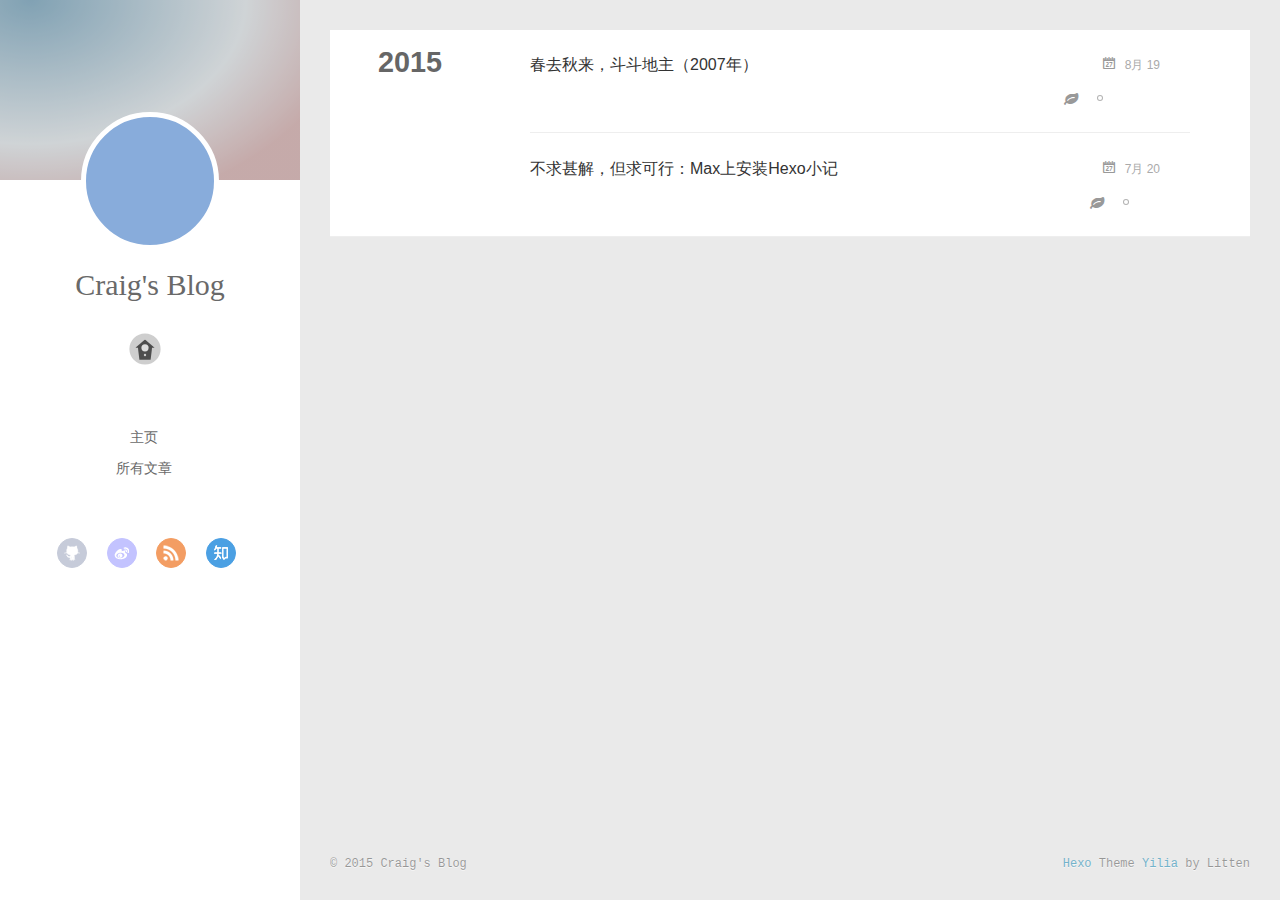
<file: archives/index.html>
<!DOCTYPE html>
<html>
<head>
  <meta charset="utf-8">
  
  <title>Archives | Craig&#39;s Blog</title>
  <meta name="viewport" content="width=device-width, initial-scale=1, maximum-scale=1">
  <meta name="description" content="博客 机器学习 数据挖掘 创业">
<meta property="og:type" content="website">
<meta property="og:title" content="Craig's Blog">
<meta property="og:url" content="http://yoursite.com/archives/index.html">
<meta property="og:site_name" content="Craig's Blog">
<meta property="og:description" content="博客 机器学习 数据挖掘 创业">
<meta name="twitter:card" content="summary">
<meta name="twitter:title" content="Craig's Blog">
<meta name="twitter:description" content="博客 机器学习 数据挖掘 创业">
  
    <link rel="alternative" href="/atom.xml" title="Craig&#39;s Blog" type="application/atom+xml">
  
  
    <link rel="icon" href="/favicon.png">
  
  <link rel="stylesheet" href="/css/style.css" type="text/css">
</head>
<body>
  <div id="container">
    <div class="left-col">
    <div class="overlay"></div>
<div class="intrude-less">
	<header id="header" class="inner">
		<a href="/" class="profilepic">
			
			<img lazy-src="http://7q5flh.com1.z0.glb.clouddn.com/15-7-19/437624.jpg" class="js-avatar">
			
		</a>

		<hgroup>
		  <h1 class="header-author"><a href="/">Craig&#39;s Blog</a></h1>
		</hgroup>

		

		
			<div class="switch-btn">
				<div class="icon">
					<div class="icon-ctn">
						<div class="icon-wrap icon-house" data-idx="0">
							<div class="birdhouse"></div>
							<div class="birdhouse_holes"></div>
						</div>
						<div class="icon-wrap icon-ribbon hide" data-idx="1">
							<div class="ribbon"></div>
						</div>
						
						
						<div class="icon-wrap icon-me hide" data-idx="3">
							<div class="user"></div>
							<div class="shoulder"></div>
						</div>
						
					</div>
					
				</div>
				<div class="tips-box hide">
					<div class="tips-arrow"></div>
					<ul class="tips-inner">
						<li>菜单</li>
						<li>标签</li>
						
						
						<li>关于我</li>
						
					</ul>
				</div>
			</div>
		

		<div class="switch-area">
			<div class="switch-wrap">
				<section class="switch-part switch-part1">
					<nav class="header-menu">
						<ul>
						
							<li><a href="/">主页</a></li>
				        
							<li><a href="/archives">所有文章</a></li>
				        
						</ul>
					</nav>
					<nav class="header-nav">
						<div class="social">
							
								<a class="github" target="_blank" href="/#" title="github">github</a>
					        
								<a class="weibo" target="_blank" href="/#" title="weibo">weibo</a>
					        
								<a class="rss" target="_blank" href="/#" title="rss">rss</a>
					        
								<a class="zhihu" target="_blank" href="/#" title="zhihu">zhihu</a>
					        
						</div>
					</nav>
				</section>
				
				
				<section class="switch-part switch-part2">
					<div class="widget tagcloud" id="js-tagcloud">
						<a href="/tags/hexo/" style="font-size: 10px;">hexo</a> <a href="/tags/多余的人生/" style="font-size: 10px;">多余的人生</a>
					</div>
				</section>
				
				
				

				
				
				<section class="switch-part switch-part3">
				
					<div id="js-aboutme">Hi, 我是Craig，居住在杭州，和他们的猫。</div>
				</section>
				
			</div>
		</div>
	</header>				
</div>
    </div>
    <div class="mid-col">
      <nav id="mobile-nav">
  	<div class="overlay">
  		<div class="slider-trigger"></div>
  		<h1 class="header-author js-mobile-header hide">Craig&#39;s Blog</h1>
  	</div>
	<div class="intrude-less">
		<header id="header" class="inner">
			<div class="profilepic">
				<img lazy-src="http://7q5flh.com1.z0.glb.clouddn.com/15-7-19/437624.jpg" class="js-avatar">
			</div>
			<hgroup>
			  <h1 class="header-author">Craig&#39;s Blog</h1>
			</hgroup>
			
			<nav class="header-menu">
				<ul>
				
					<li><a href="/">主页</a></li>
		        
					<li><a href="/archives">所有文章</a></li>
		        
		        <div class="clearfix"></div>
				</ul>
			</nav>
			<nav class="header-nav">
				<div class="social">
					
						<a class="github" target="_blank" href="/#" title="github">github</a>
			        
						<a class="weibo" target="_blank" href="/#" title="weibo">weibo</a>
			        
						<a class="rss" target="_blank" href="/#" title="rss">rss</a>
			        
						<a class="zhihu" target="_blank" href="/#" title="zhihu">zhihu</a>
			        
				</div>
			</nav>
		</header>				
	</div>
</nav>
      <div class="body-wrap">
  
  
    
    
      
      
      <section class="archives-wrap">
        <div class="archive-year-wrap">
          <a href="/archives/2015" class="archive-year">2015</a>
        </div>
        <div class="archives">
    
    <article class="archive-article archive-type-post">
  <div class="archive-article-inner">
    <header class="archive-article-header">
      	<div class="article-meta">
	      	<a href="/2015/08/19/春去秋来，斗斗地主/" class="archive-article-date">
  	<time datetime="2015-08-18T16:17:26.000Z" itemprop="datePublished">8月 19</time>
</a>
        </div>
    	 
  
    <h1 itemprop="name">
      <a class="archive-article-title" href="/2015/08/19/春去秋来，斗斗地主/">春去秋来，斗斗地主（2007年）</a>
    </h1>
  

        <div class="article-info info-on-right">
          
	<div class="article-tag tagcloud">
		<ul class="article-tag-list"><li class="article-tag-list-item"><a class="article-tag-list-link" href="/tags/多余的人生/">多余的人生</a></li></ul>
	</div>

          

        </div>
        <div class="clearfix"></div>
    </header>
  </div>
</article>
  
    
    
    <article class="archive-article archive-type-post">
  <div class="archive-article-inner">
    <header class="archive-article-header">
      	<div class="article-meta">
	      	<a href="/2015/07/20/不求甚解，但求可行：Max上安装Hexo小记/" class="archive-article-date">
  	<time datetime="2015-07-19T16:16:44.000Z" itemprop="datePublished">7月 20</time>
</a>
        </div>
    	 
  
    <h1 itemprop="name">
      <a class="archive-article-title" href="/2015/07/20/不求甚解，但求可行：Max上安装Hexo小记/">不求甚解，但求可行：Max上安装Hexo小记</a>
    </h1>
  

        <div class="article-info info-on-right">
          
	<div class="article-tag tagcloud">
		<ul class="article-tag-list"><li class="article-tag-list-item"><a class="article-tag-list-link" href="/tags/hexo/">hexo</a></li></ul>
	</div>

          

        </div>
        <div class="clearfix"></div>
    </header>
  </div>
</article>
  
  
    </div></section>
  

    

</div>
      <footer id="footer">
  <div class="outer">
    <div id="footer-info">
    	<div class="footer-left">
    		&copy; 2015 Craig&#39;s Blog
    	</div>
      	<div class="footer-right">
      		<a href="http://hexo.io/" target="_blank">Hexo</a>  Theme <a href="https://github.com/litten/hexo-theme-yilia" target="_blank">Yilia</a> by Litten
      	</div>
    </div>
  </div>
</footer>
    </div>
    
  <link rel="stylesheet" href="/fancybox/jquery.fancybox.css" type="text/css">


<script>
	var yiliaConfig = {
		fancybox: true,
		mathjax: true,
		animate: true,
		isHome: false,
		isPost: false,
		isArchive: true,
		isTag: false,
		isCategory: false,
		open_in_new: false
	}
</script>
<script src="http://7.url.cn/edu/jslib/comb/require-2.1.6,jquery-1.9.1.min.js" type="text/javascript"></script>
<script src="/js/main.js" type="text/javascript"></script>






<script type="text/x-mathjax-config">
MathJax.Hub.Config({
    tex2jax: {
        inlineMath: [ ['$','$'], ["\\(","\\)"]  ],
        processEscapes: true,
        skipTags: ['script', 'noscript', 'style', 'textarea', 'pre', 'code']
    }
});

MathJax.Hub.Queue(function() {
    var all = MathJax.Hub.getAllJax(), i;
    for(i=0; i < all.length; i += 1) {
        all[i].SourceElement().parentNode.className += ' has-jax';                 
    }       
});
</script>

<script type="text/javascript" src="http://cdn.mathjax.org/mathjax/latest/MathJax.js?config=TeX-AMS-MML_HTMLorMML">
</script>


  </div>
</body>
</html>
</file>
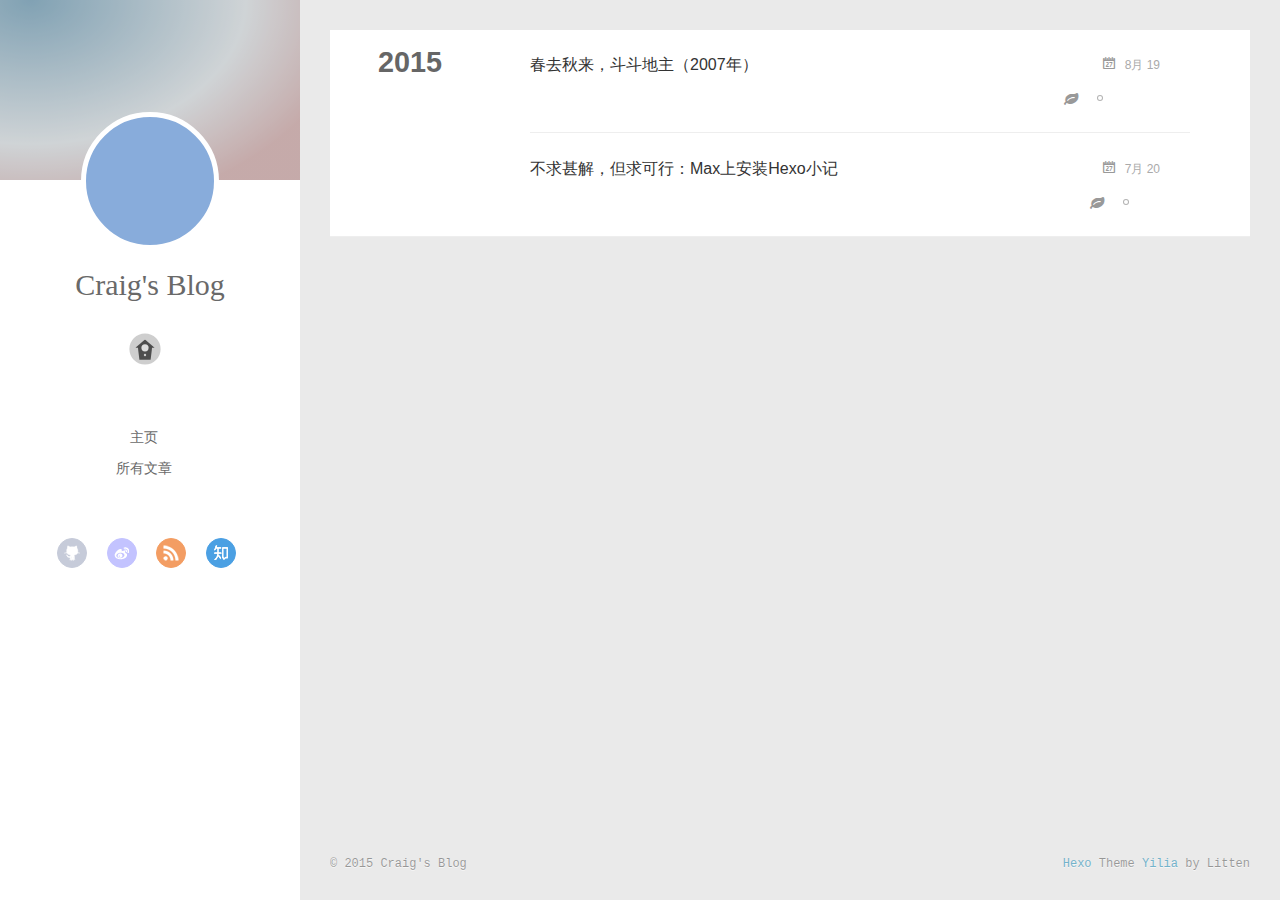
<file: archives/2015/index.html>
<!DOCTYPE html>
<html>
<head>
  <meta charset="utf-8">
  
  <title>Archives: 2015 | Craig&#39;s Blog</title>
  <meta name="viewport" content="width=device-width, initial-scale=1, maximum-scale=1">
  <meta name="description" content="博客 机器学习 数据挖掘 创业">
<meta property="og:type" content="website">
<meta property="og:title" content="Craig's Blog">
<meta property="og:url" content="http://yoursite.com/archives/2015/index.html">
<meta property="og:site_name" content="Craig's Blog">
<meta property="og:description" content="博客 机器学习 数据挖掘 创业">
<meta name="twitter:card" content="summary">
<meta name="twitter:title" content="Craig's Blog">
<meta name="twitter:description" content="博客 机器学习 数据挖掘 创业">
  
    <link rel="alternative" href="/atom.xml" title="Craig&#39;s Blog" type="application/atom+xml">
  
  
    <link rel="icon" href="/favicon.png">
  
  <link rel="stylesheet" href="/css/style.css" type="text/css">
</head>
<body>
  <div id="container">
    <div class="left-col">
    <div class="overlay"></div>
<div class="intrude-less">
	<header id="header" class="inner">
		<a href="/" class="profilepic">
			
			<img lazy-src="http://7q5flh.com1.z0.glb.clouddn.com/15-7-19/437624.jpg" class="js-avatar">
			
		</a>

		<hgroup>
		  <h1 class="header-author"><a href="/">Craig&#39;s Blog</a></h1>
		</hgroup>

		

		
			<div class="switch-btn">
				<div class="icon">
					<div class="icon-ctn">
						<div class="icon-wrap icon-house" data-idx="0">
							<div class="birdhouse"></div>
							<div class="birdhouse_holes"></div>
						</div>
						<div class="icon-wrap icon-ribbon hide" data-idx="1">
							<div class="ribbon"></div>
						</div>
						
						
						<div class="icon-wrap icon-me hide" data-idx="3">
							<div class="user"></div>
							<div class="shoulder"></div>
						</div>
						
					</div>
					
				</div>
				<div class="tips-box hide">
					<div class="tips-arrow"></div>
					<ul class="tips-inner">
						<li>菜单</li>
						<li>标签</li>
						
						
						<li>关于我</li>
						
					</ul>
				</div>
			</div>
		

		<div class="switch-area">
			<div class="switch-wrap">
				<section class="switch-part switch-part1">
					<nav class="header-menu">
						<ul>
						
							<li><a href="/">主页</a></li>
				        
							<li><a href="/archives">所有文章</a></li>
				        
						</ul>
					</nav>
					<nav class="header-nav">
						<div class="social">
							
								<a class="github" target="_blank" href="/#" title="github">github</a>
					        
								<a class="weibo" target="_blank" href="/#" title="weibo">weibo</a>
					        
								<a class="rss" target="_blank" href="/#" title="rss">rss</a>
					        
								<a class="zhihu" target="_blank" href="/#" title="zhihu">zhihu</a>
					        
						</div>
					</nav>
				</section>
				
				
				<section class="switch-part switch-part2">
					<div class="widget tagcloud" id="js-tagcloud">
						<a href="/tags/hexo/" style="font-size: 10px;">hexo</a> <a href="/tags/多余的人生/" style="font-size: 10px;">多余的人生</a>
					</div>
				</section>
				
				
				

				
				
				<section class="switch-part switch-part3">
				
					<div id="js-aboutme">Hi, 我是Craig，居住在杭州，和他们的猫。</div>
				</section>
				
			</div>
		</div>
	</header>				
</div>
    </div>
    <div class="mid-col">
      <nav id="mobile-nav">
  	<div class="overlay">
  		<div class="slider-trigger"></div>
  		<h1 class="header-author js-mobile-header hide">Craig&#39;s Blog</h1>
  	</div>
	<div class="intrude-less">
		<header id="header" class="inner">
			<div class="profilepic">
				<img lazy-src="http://7q5flh.com1.z0.glb.clouddn.com/15-7-19/437624.jpg" class="js-avatar">
			</div>
			<hgroup>
			  <h1 class="header-author">Craig&#39;s Blog</h1>
			</hgroup>
			
			<nav class="header-menu">
				<ul>
				
					<li><a href="/">主页</a></li>
		        
					<li><a href="/archives">所有文章</a></li>
		        
		        <div class="clearfix"></div>
				</ul>
			</nav>
			<nav class="header-nav">
				<div class="social">
					
						<a class="github" target="_blank" href="/#" title="github">github</a>
			        
						<a class="weibo" target="_blank" href="/#" title="weibo">weibo</a>
			        
						<a class="rss" target="_blank" href="/#" title="rss">rss</a>
			        
						<a class="zhihu" target="_blank" href="/#" title="zhihu">zhihu</a>
			        
				</div>
			</nav>
		</header>				
	</div>
</nav>
      <div class="body-wrap">
  
  
    
    
      
      
      <section class="archives-wrap">
        <div class="archive-year-wrap">
          <a href="/archives/2015" class="archive-year">2015</a>
        </div>
        <div class="archives">
    
    <article class="archive-article archive-type-post">
  <div class="archive-article-inner">
    <header class="archive-article-header">
      	<div class="article-meta">
	      	<a href="/2015/08/19/春去秋来，斗斗地主/" class="archive-article-date">
  	<time datetime="2015-08-18T16:17:26.000Z" itemprop="datePublished">8月 19</time>
</a>
        </div>
    	 
  
    <h1 itemprop="name">
      <a class="archive-article-title" href="/2015/08/19/春去秋来，斗斗地主/">春去秋来，斗斗地主（2007年）</a>
    </h1>
  

        <div class="article-info info-on-right">
          
	<div class="article-tag tagcloud">
		<ul class="article-tag-list"><li class="article-tag-list-item"><a class="article-tag-list-link" href="/tags/多余的人生/">多余的人生</a></li></ul>
	</div>

          

        </div>
        <div class="clearfix"></div>
    </header>
  </div>
</article>
  
    
    
    <article class="archive-article archive-type-post">
  <div class="archive-article-inner">
    <header class="archive-article-header">
      	<div class="article-meta">
	      	<a href="/2015/07/20/不求甚解，但求可行：Max上安装Hexo小记/" class="archive-article-date">
  	<time datetime="2015-07-19T16:16:44.000Z" itemprop="datePublished">7月 20</time>
</a>
        </div>
    	 
  
    <h1 itemprop="name">
      <a class="archive-article-title" href="/2015/07/20/不求甚解，但求可行：Max上安装Hexo小记/">不求甚解，但求可行：Max上安装Hexo小记</a>
    </h1>
  

        <div class="article-info info-on-right">
          
	<div class="article-tag tagcloud">
		<ul class="article-tag-list"><li class="article-tag-list-item"><a class="article-tag-list-link" href="/tags/hexo/">hexo</a></li></ul>
	</div>

          

        </div>
        <div class="clearfix"></div>
    </header>
  </div>
</article>
  
  
    </div></section>
  

    

</div>
      <footer id="footer">
  <div class="outer">
    <div id="footer-info">
    	<div class="footer-left">
    		&copy; 2015 Craig&#39;s Blog
    	</div>
      	<div class="footer-right">
      		<a href="http://hexo.io/" target="_blank">Hexo</a>  Theme <a href="https://github.com/litten/hexo-theme-yilia" target="_blank">Yilia</a> by Litten
      	</div>
    </div>
  </div>
</footer>
    </div>
    
  <link rel="stylesheet" href="/fancybox/jquery.fancybox.css" type="text/css">


<script>
	var yiliaConfig = {
		fancybox: true,
		mathjax: true,
		animate: true,
		isHome: false,
		isPost: false,
		isArchive: true,
		isTag: false,
		isCategory: false,
		open_in_new: false
	}
</script>
<script src="http://7.url.cn/edu/jslib/comb/require-2.1.6,jquery-1.9.1.min.js" type="text/javascript"></script>
<script src="/js/main.js" type="text/javascript"></script>






<script type="text/x-mathjax-config">
MathJax.Hub.Config({
    tex2jax: {
        inlineMath: [ ['$','$'], ["\\(","\\)"]  ],
        processEscapes: true,
        skipTags: ['script', 'noscript', 'style', 'textarea', 'pre', 'code']
    }
});

MathJax.Hub.Queue(function() {
    var all = MathJax.Hub.getAllJax(), i;
    for(i=0; i < all.length; i += 1) {
        all[i].SourceElement().parentNode.className += ' has-jax';                 
    }       
});
</script>

<script type="text/javascript" src="http://cdn.mathjax.org/mathjax/latest/MathJax.js?config=TeX-AMS-MML_HTMLorMML">
</script>


  </div>
</body>
</html>
</file>
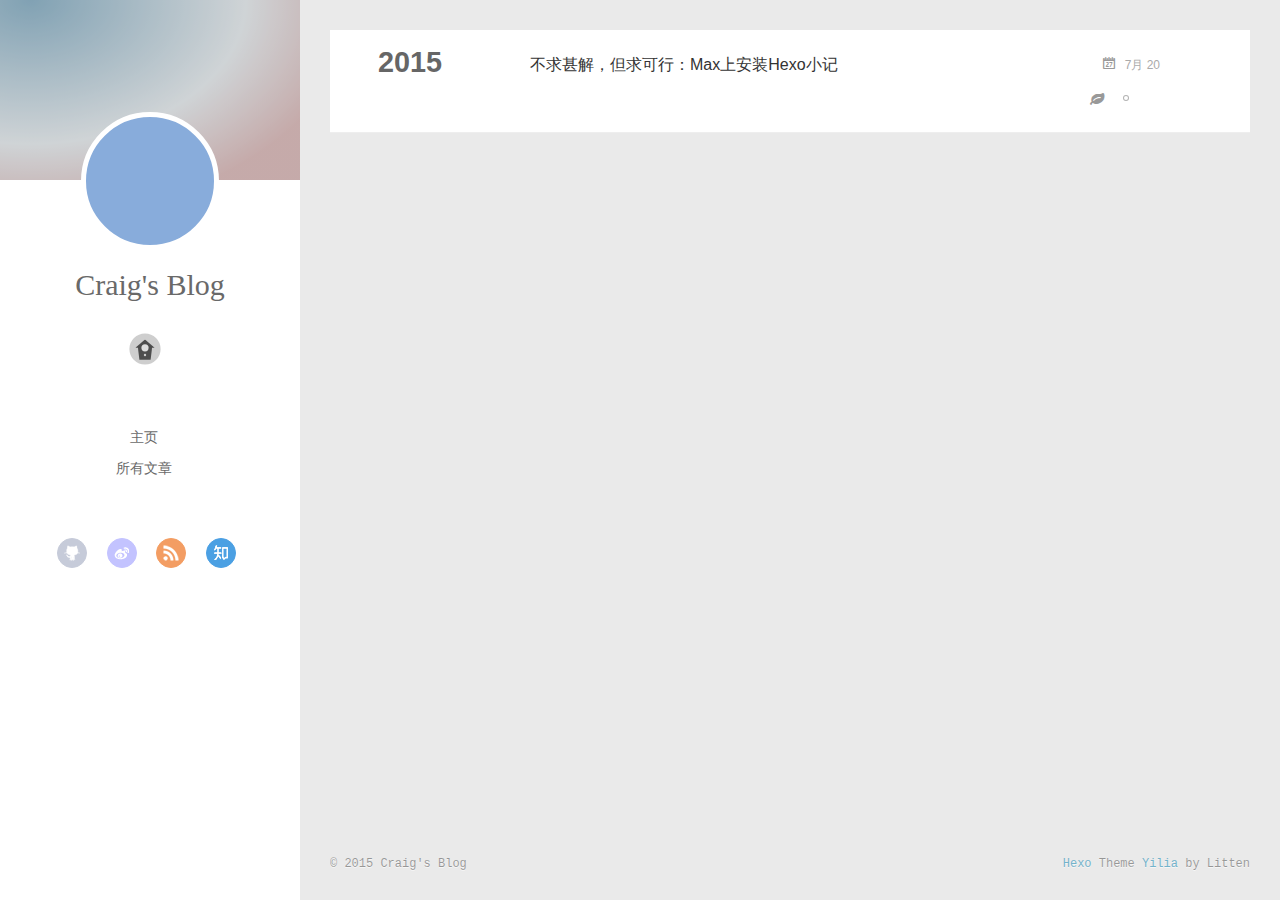
<file: tags/hexo/index.html>
<!DOCTYPE html>
<html>
<head>
  <meta charset="utf-8">
  
  <title>Tag: hexo | Craig&#39;s Blog</title>
  <meta name="viewport" content="width=device-width, initial-scale=1, maximum-scale=1">
  <meta name="description" content="博客 机器学习 数据挖掘 创业">
<meta property="og:type" content="website">
<meta property="og:title" content="Craig's Blog">
<meta property="og:url" content="http://yoursite.com/tags/hexo/index.html">
<meta property="og:site_name" content="Craig's Blog">
<meta property="og:description" content="博客 机器学习 数据挖掘 创业">
<meta name="twitter:card" content="summary">
<meta name="twitter:title" content="Craig's Blog">
<meta name="twitter:description" content="博客 机器学习 数据挖掘 创业">
  
    <link rel="alternative" href="/atom.xml" title="Craig&#39;s Blog" type="application/atom+xml">
  
  
    <link rel="icon" href="/favicon.png">
  
  <link rel="stylesheet" href="/css/style.css" type="text/css">
</head>
<body>
  <div id="container">
    <div class="left-col">
    <div class="overlay"></div>
<div class="intrude-less">
	<header id="header" class="inner">
		<a href="/" class="profilepic">
			
			<img lazy-src="http://7q5flh.com1.z0.glb.clouddn.com/15-7-19/437624.jpg" class="js-avatar">
			
		</a>

		<hgroup>
		  <h1 class="header-author"><a href="/">Craig&#39;s Blog</a></h1>
		</hgroup>

		

		
			<div class="switch-btn">
				<div class="icon">
					<div class="icon-ctn">
						<div class="icon-wrap icon-house" data-idx="0">
							<div class="birdhouse"></div>
							<div class="birdhouse_holes"></div>
						</div>
						<div class="icon-wrap icon-ribbon hide" data-idx="1">
							<div class="ribbon"></div>
						</div>
						
						
						<div class="icon-wrap icon-me hide" data-idx="3">
							<div class="user"></div>
							<div class="shoulder"></div>
						</div>
						
					</div>
					
				</div>
				<div class="tips-box hide">
					<div class="tips-arrow"></div>
					<ul class="tips-inner">
						<li>菜单</li>
						<li>标签</li>
						
						
						<li>关于我</li>
						
					</ul>
				</div>
			</div>
		

		<div class="switch-area">
			<div class="switch-wrap">
				<section class="switch-part switch-part1">
					<nav class="header-menu">
						<ul>
						
							<li><a href="/">主页</a></li>
				        
							<li><a href="/archives">所有文章</a></li>
				        
						</ul>
					</nav>
					<nav class="header-nav">
						<div class="social">
							
								<a class="github" target="_blank" href="/#" title="github">github</a>
					        
								<a class="weibo" target="_blank" href="/#" title="weibo">weibo</a>
					        
								<a class="rss" target="_blank" href="/#" title="rss">rss</a>
					        
								<a class="zhihu" target="_blank" href="/#" title="zhihu">zhihu</a>
					        
						</div>
					</nav>
				</section>
				
				
				<section class="switch-part switch-part2">
					<div class="widget tagcloud" id="js-tagcloud">
						<a href="/tags/hexo/" style="font-size: 10px;">hexo</a> <a href="/tags/多余的人生/" style="font-size: 10px;">多余的人生</a>
					</div>
				</section>
				
				
				

				
				
				<section class="switch-part switch-part3">
				
					<div id="js-aboutme">Hi, 我是Craig，居住在杭州，和他们的猫。</div>
				</section>
				
			</div>
		</div>
	</header>				
</div>
    </div>
    <div class="mid-col">
      <nav id="mobile-nav">
  	<div class="overlay">
  		<div class="slider-trigger"></div>
  		<h1 class="header-author js-mobile-header hide">Craig&#39;s Blog</h1>
  	</div>
	<div class="intrude-less">
		<header id="header" class="inner">
			<div class="profilepic">
				<img lazy-src="http://7q5flh.com1.z0.glb.clouddn.com/15-7-19/437624.jpg" class="js-avatar">
			</div>
			<hgroup>
			  <h1 class="header-author">Craig&#39;s Blog</h1>
			</hgroup>
			
			<nav class="header-menu">
				<ul>
				
					<li><a href="/">主页</a></li>
		        
					<li><a href="/archives">所有文章</a></li>
		        
		        <div class="clearfix"></div>
				</ul>
			</nav>
			<nav class="header-nav">
				<div class="social">
					
						<a class="github" target="_blank" href="/#" title="github">github</a>
			        
						<a class="weibo" target="_blank" href="/#" title="weibo">weibo</a>
			        
						<a class="rss" target="_blank" href="/#" title="rss">rss</a>
			        
						<a class="zhihu" target="_blank" href="/#" title="zhihu">zhihu</a>
			        
				</div>
			</nav>
		</header>				
	</div>
</nav>
      <div class="body-wrap">
  
  
    
    
      
      
      <section class="archives-wrap">
        <div class="archive-year-wrap">
          <a href="/archives/2015" class="archive-year">2015</a>
        </div>
        <div class="archives">
    
    <article class="archive-article archive-type-post">
  <div class="archive-article-inner">
    <header class="archive-article-header">
      	<div class="article-meta">
	      	<a href="/2015/07/20/不求甚解，但求可行：Max上安装Hexo小记/" class="archive-article-date">
  	<time datetime="2015-07-19T16:16:44.000Z" itemprop="datePublished">7月 20</time>
</a>
        </div>
    	 
  
    <h1 itemprop="name">
      <a class="archive-article-title" href="/2015/07/20/不求甚解，但求可行：Max上安装Hexo小记/">不求甚解，但求可行：Max上安装Hexo小记</a>
    </h1>
  

        <div class="article-info info-on-right">
          
	<div class="article-tag tagcloud">
		<ul class="article-tag-list"><li class="article-tag-list-item"><a class="article-tag-list-link" href="/tags/hexo/">hexo</a></li></ul>
	</div>

          

        </div>
        <div class="clearfix"></div>
    </header>
  </div>
</article>
  
  
    </div></section>
  

    

</div>
      <footer id="footer">
  <div class="outer">
    <div id="footer-info">
    	<div class="footer-left">
    		&copy; 2015 Craig&#39;s Blog
    	</div>
      	<div class="footer-right">
      		<a href="http://hexo.io/" target="_blank">Hexo</a>  Theme <a href="https://github.com/litten/hexo-theme-yilia" target="_blank">Yilia</a> by Litten
      	</div>
    </div>
  </div>
</footer>
    </div>
    
  <link rel="stylesheet" href="/fancybox/jquery.fancybox.css" type="text/css">


<script>
	var yiliaConfig = {
		fancybox: true,
		mathjax: true,
		animate: true,
		isHome: false,
		isPost: false,
		isArchive: false,
		isTag: true,
		isCategory: false,
		open_in_new: false
	}
</script>
<script src="http://7.url.cn/edu/jslib/comb/require-2.1.6,jquery-1.9.1.min.js" type="text/javascript"></script>
<script src="/js/main.js" type="text/javascript"></script>






<script type="text/x-mathjax-config">
MathJax.Hub.Config({
    tex2jax: {
        inlineMath: [ ['$','$'], ["\\(","\\)"]  ],
        processEscapes: true,
        skipTags: ['script', 'noscript', 'style', 'textarea', 'pre', 'code']
    }
});

MathJax.Hub.Queue(function() {
    var all = MathJax.Hub.getAllJax(), i;
    for(i=0; i < all.length; i += 1) {
        all[i].SourceElement().parentNode.className += ' has-jax';                 
    }       
});
</script>

<script type="text/javascript" src="http://cdn.mathjax.org/mathjax/latest/MathJax.js?config=TeX-AMS-MML_HTMLorMML">
</script>


  </div>
</body>
</html>
</file>
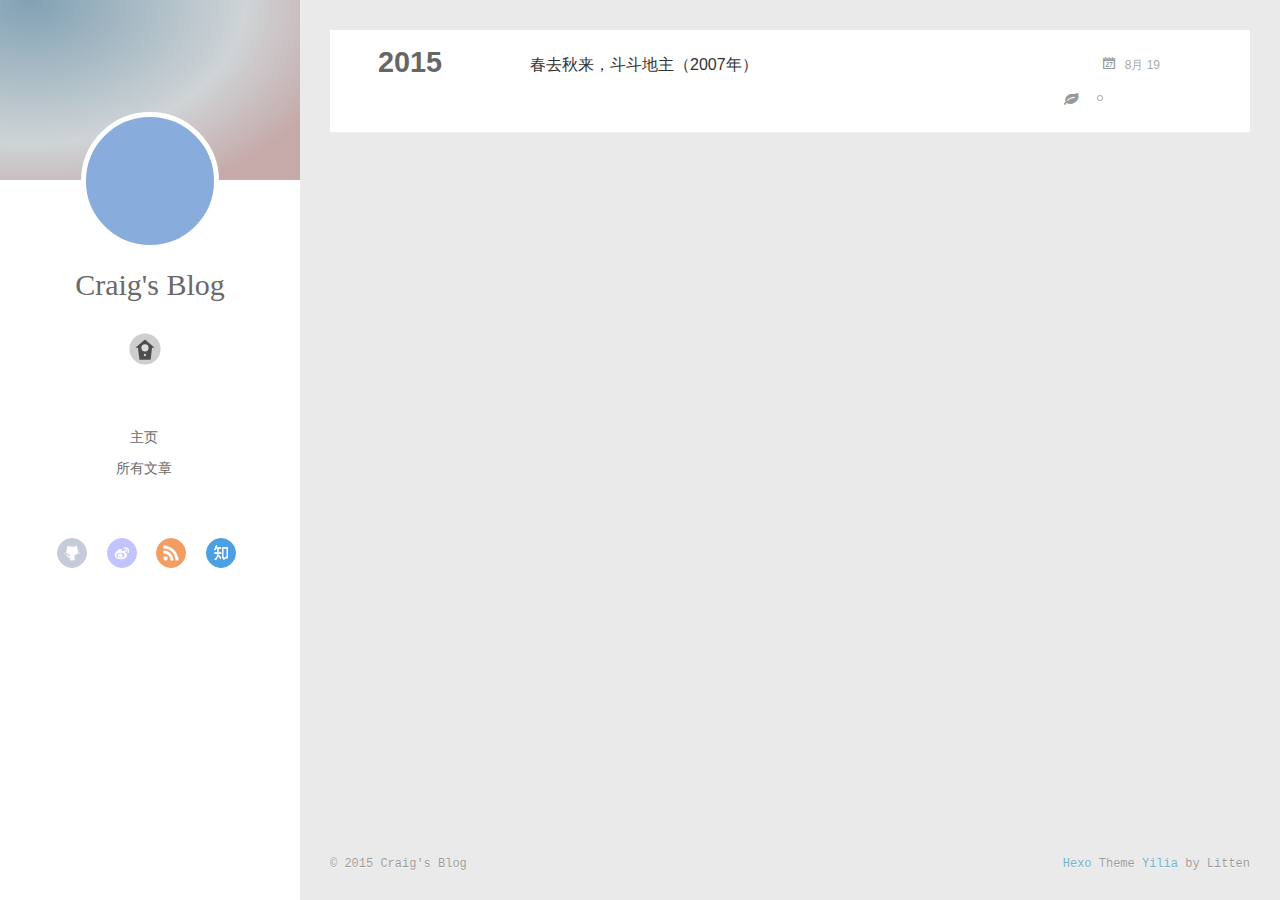
<file: tags/多余的人生/index.html>
<!DOCTYPE html>
<html>
<head>
  <meta charset="utf-8">
  
  <title>Tag: 多余的人生 | Craig&#39;s Blog</title>
  <meta name="viewport" content="width=device-width, initial-scale=1, maximum-scale=1">
  <meta name="description" content="博客 机器学习 数据挖掘 创业">
<meta property="og:type" content="website">
<meta property="og:title" content="Craig's Blog">
<meta property="og:url" content="http://yoursite.com/tags/多余的人生/index.html">
<meta property="og:site_name" content="Craig's Blog">
<meta property="og:description" content="博客 机器学习 数据挖掘 创业">
<meta name="twitter:card" content="summary">
<meta name="twitter:title" content="Craig's Blog">
<meta name="twitter:description" content="博客 机器学习 数据挖掘 创业">
  
    <link rel="alternative" href="/atom.xml" title="Craig&#39;s Blog" type="application/atom+xml">
  
  
    <link rel="icon" href="/favicon.png">
  
  <link rel="stylesheet" href="/css/style.css" type="text/css">
</head>
<body>
  <div id="container">
    <div class="left-col">
    <div class="overlay"></div>
<div class="intrude-less">
	<header id="header" class="inner">
		<a href="/" class="profilepic">
			
			<img lazy-src="http://7q5flh.com1.z0.glb.clouddn.com/15-7-19/437624.jpg" class="js-avatar">
			
		</a>

		<hgroup>
		  <h1 class="header-author"><a href="/">Craig&#39;s Blog</a></h1>
		</hgroup>

		

		
			<div class="switch-btn">
				<div class="icon">
					<div class="icon-ctn">
						<div class="icon-wrap icon-house" data-idx="0">
							<div class="birdhouse"></div>
							<div class="birdhouse_holes"></div>
						</div>
						<div class="icon-wrap icon-ribbon hide" data-idx="1">
							<div class="ribbon"></div>
						</div>
						
						
						<div class="icon-wrap icon-me hide" data-idx="3">
							<div class="user"></div>
							<div class="shoulder"></div>
						</div>
						
					</div>
					
				</div>
				<div class="tips-box hide">
					<div class="tips-arrow"></div>
					<ul class="tips-inner">
						<li>菜单</li>
						<li>标签</li>
						
						
						<li>关于我</li>
						
					</ul>
				</div>
			</div>
		

		<div class="switch-area">
			<div class="switch-wrap">
				<section class="switch-part switch-part1">
					<nav class="header-menu">
						<ul>
						
							<li><a href="/">主页</a></li>
				        
							<li><a href="/archives">所有文章</a></li>
				        
						</ul>
					</nav>
					<nav class="header-nav">
						<div class="social">
							
								<a class="github" target="_blank" href="/#" title="github">github</a>
					        
								<a class="weibo" target="_blank" href="/#" title="weibo">weibo</a>
					        
								<a class="rss" target="_blank" href="/#" title="rss">rss</a>
					        
								<a class="zhihu" target="_blank" href="/#" title="zhihu">zhihu</a>
					        
						</div>
					</nav>
				</section>
				
				
				<section class="switch-part switch-part2">
					<div class="widget tagcloud" id="js-tagcloud">
						<a href="/tags/hexo/" style="font-size: 10px;">hexo</a> <a href="/tags/多余的人生/" style="font-size: 10px;">多余的人生</a>
					</div>
				</section>
				
				
				

				
				
				<section class="switch-part switch-part3">
				
					<div id="js-aboutme">Hi, 我是Craig，居住在杭州，和他们的猫。</div>
				</section>
				
			</div>
		</div>
	</header>				
</div>
    </div>
    <div class="mid-col">
      <nav id="mobile-nav">
  	<div class="overlay">
  		<div class="slider-trigger"></div>
  		<h1 class="header-author js-mobile-header hide">Craig&#39;s Blog</h1>
  	</div>
	<div class="intrude-less">
		<header id="header" class="inner">
			<div class="profilepic">
				<img lazy-src="http://7q5flh.com1.z0.glb.clouddn.com/15-7-19/437624.jpg" class="js-avatar">
			</div>
			<hgroup>
			  <h1 class="header-author">Craig&#39;s Blog</h1>
			</hgroup>
			
			<nav class="header-menu">
				<ul>
				
					<li><a href="/">主页</a></li>
		        
					<li><a href="/archives">所有文章</a></li>
		        
		        <div class="clearfix"></div>
				</ul>
			</nav>
			<nav class="header-nav">
				<div class="social">
					
						<a class="github" target="_blank" href="/#" title="github">github</a>
			        
						<a class="weibo" target="_blank" href="/#" title="weibo">weibo</a>
			        
						<a class="rss" target="_blank" href="/#" title="rss">rss</a>
			        
						<a class="zhihu" target="_blank" href="/#" title="zhihu">zhihu</a>
			        
				</div>
			</nav>
		</header>				
	</div>
</nav>
      <div class="body-wrap">
  
  
    
    
      
      
      <section class="archives-wrap">
        <div class="archive-year-wrap">
          <a href="/archives/2015" class="archive-year">2015</a>
        </div>
        <div class="archives">
    
    <article class="archive-article archive-type-post">
  <div class="archive-article-inner">
    <header class="archive-article-header">
      	<div class="article-meta">
	      	<a href="/2015/08/19/春去秋来，斗斗地主/" class="archive-article-date">
  	<time datetime="2015-08-18T16:17:26.000Z" itemprop="datePublished">8月 19</time>
</a>
        </div>
    	 
  
    <h1 itemprop="name">
      <a class="archive-article-title" href="/2015/08/19/春去秋来，斗斗地主/">春去秋来，斗斗地主（2007年）</a>
    </h1>
  

        <div class="article-info info-on-right">
          
	<div class="article-tag tagcloud">
		<ul class="article-tag-list"><li class="article-tag-list-item"><a class="article-tag-list-link" href="/tags/多余的人生/">多余的人生</a></li></ul>
	</div>

          

        </div>
        <div class="clearfix"></div>
    </header>
  </div>
</article>
  
  
    </div></section>
  

    

</div>
      <footer id="footer">
  <div class="outer">
    <div id="footer-info">
    	<div class="footer-left">
    		&copy; 2015 Craig&#39;s Blog
    	</div>
      	<div class="footer-right">
      		<a href="http://hexo.io/" target="_blank">Hexo</a>  Theme <a href="https://github.com/litten/hexo-theme-yilia" target="_blank">Yilia</a> by Litten
      	</div>
    </div>
  </div>
</footer>
    </div>
    
  <link rel="stylesheet" href="/fancybox/jquery.fancybox.css" type="text/css">


<script>
	var yiliaConfig = {
		fancybox: true,
		mathjax: true,
		animate: true,
		isHome: false,
		isPost: false,
		isArchive: false,
		isTag: true,
		isCategory: false,
		open_in_new: false
	}
</script>
<script src="http://7.url.cn/edu/jslib/comb/require-2.1.6,jquery-1.9.1.min.js" type="text/javascript"></script>
<script src="/js/main.js" type="text/javascript"></script>






<script type="text/x-mathjax-config">
MathJax.Hub.Config({
    tex2jax: {
        inlineMath: [ ['$','$'], ["\\(","\\)"]  ],
        processEscapes: true,
        skipTags: ['script', 'noscript', 'style', 'textarea', 'pre', 'code']
    }
});

MathJax.Hub.Queue(function() {
    var all = MathJax.Hub.getAllJax(), i;
    for(i=0; i < all.length; i += 1) {
        all[i].SourceElement().parentNode.className += ' has-jax';                 
    }       
});
</script>

<script type="text/javascript" src="http://cdn.mathjax.org/mathjax/latest/MathJax.js?config=TeX-AMS-MML_HTMLorMML">
</script>


  </div>
</body>
</html>
</file>
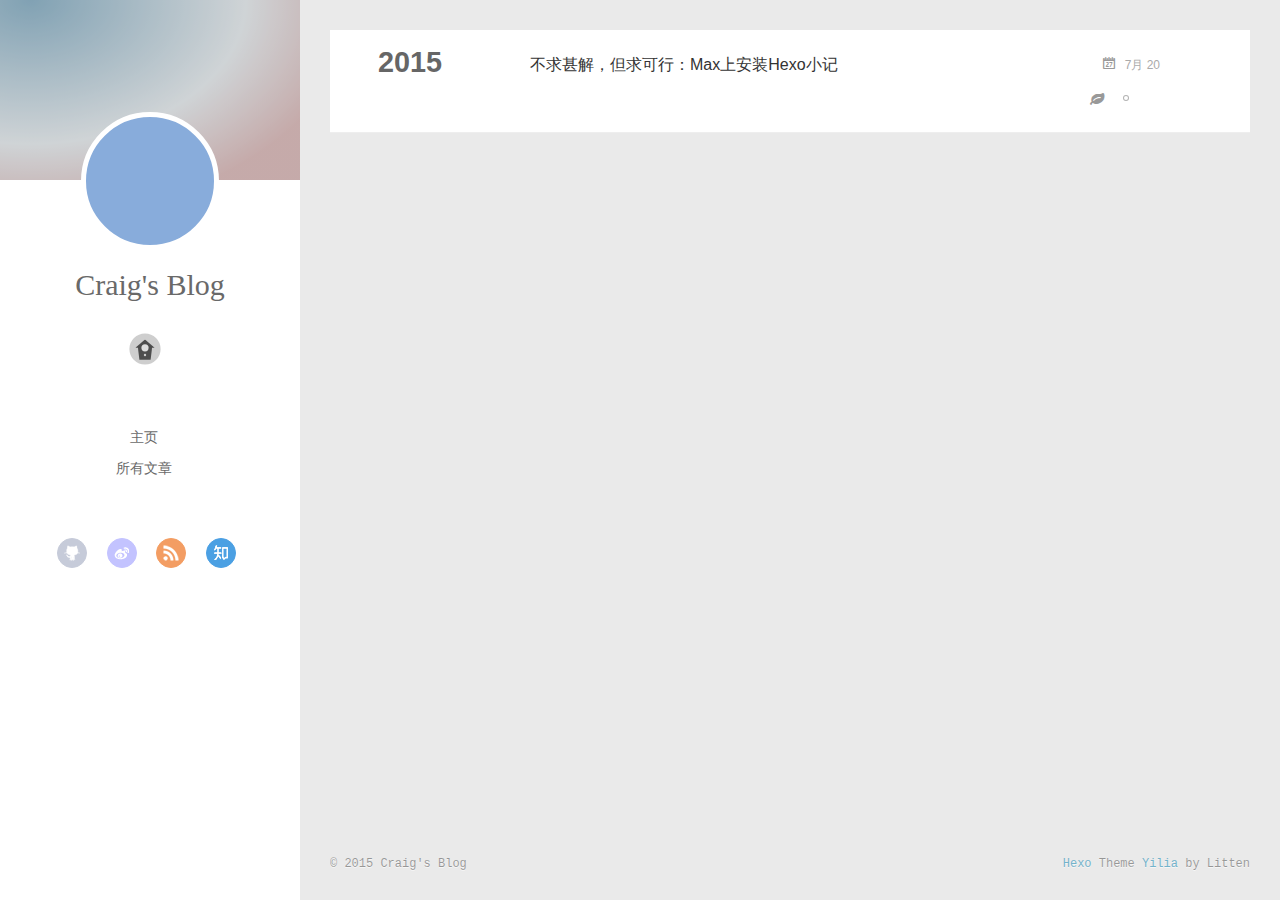
<file: archives/2015/07/index.html>
<!DOCTYPE html>
<html>
<head>
  <meta charset="utf-8">
  
  <title>Archives: 2015/7 | Craig&#39;s Blog</title>
  <meta name="viewport" content="width=device-width, initial-scale=1, maximum-scale=1">
  <meta name="description" content="博客 机器学习 数据挖掘 创业">
<meta property="og:type" content="website">
<meta property="og:title" content="Craig's Blog">
<meta property="og:url" content="http://yoursite.com/archives/2015/07/index.html">
<meta property="og:site_name" content="Craig's Blog">
<meta property="og:description" content="博客 机器学习 数据挖掘 创业">
<meta name="twitter:card" content="summary">
<meta name="twitter:title" content="Craig's Blog">
<meta name="twitter:description" content="博客 机器学习 数据挖掘 创业">
  
    <link rel="alternative" href="/atom.xml" title="Craig&#39;s Blog" type="application/atom+xml">
  
  
    <link rel="icon" href="/favicon.png">
  
  <link rel="stylesheet" href="/css/style.css" type="text/css">
</head>
<body>
  <div id="container">
    <div class="left-col">
    <div class="overlay"></div>
<div class="intrude-less">
	<header id="header" class="inner">
		<a href="/" class="profilepic">
			
			<img lazy-src="http://7q5flh.com1.z0.glb.clouddn.com/15-7-19/437624.jpg" class="js-avatar">
			
		</a>

		<hgroup>
		  <h1 class="header-author"><a href="/">Craig&#39;s Blog</a></h1>
		</hgroup>

		

		
			<div class="switch-btn">
				<div class="icon">
					<div class="icon-ctn">
						<div class="icon-wrap icon-house" data-idx="0">
							<div class="birdhouse"></div>
							<div class="birdhouse_holes"></div>
						</div>
						<div class="icon-wrap icon-ribbon hide" data-idx="1">
							<div class="ribbon"></div>
						</div>
						
						
						<div class="icon-wrap icon-me hide" data-idx="3">
							<div class="user"></div>
							<div class="shoulder"></div>
						</div>
						
					</div>
					
				</div>
				<div class="tips-box hide">
					<div class="tips-arrow"></div>
					<ul class="tips-inner">
						<li>菜单</li>
						<li>标签</li>
						
						
						<li>关于我</li>
						
					</ul>
				</div>
			</div>
		

		<div class="switch-area">
			<div class="switch-wrap">
				<section class="switch-part switch-part1">
					<nav class="header-menu">
						<ul>
						
							<li><a href="/">主页</a></li>
				        
							<li><a href="/archives">所有文章</a></li>
				        
						</ul>
					</nav>
					<nav class="header-nav">
						<div class="social">
							
								<a class="github" target="_blank" href="/#" title="github">github</a>
					        
								<a class="weibo" target="_blank" href="/#" title="weibo">weibo</a>
					        
								<a class="rss" target="_blank" href="/#" title="rss">rss</a>
					        
								<a class="zhihu" target="_blank" href="/#" title="zhihu">zhihu</a>
					        
						</div>
					</nav>
				</section>
				
				
				<section class="switch-part switch-part2">
					<div class="widget tagcloud" id="js-tagcloud">
						<a href="/tags/hexo/" style="font-size: 10px;">hexo</a> <a href="/tags/多余的人生/" style="font-size: 10px;">多余的人生</a>
					</div>
				</section>
				
				
				

				
				
				<section class="switch-part switch-part3">
				
					<div id="js-aboutme">Hi, 我是Craig，居住在杭州，和他们的猫。</div>
				</section>
				
			</div>
		</div>
	</header>				
</div>
    </div>
    <div class="mid-col">
      <nav id="mobile-nav">
  	<div class="overlay">
  		<div class="slider-trigger"></div>
  		<h1 class="header-author js-mobile-header hide">Craig&#39;s Blog</h1>
  	</div>
	<div class="intrude-less">
		<header id="header" class="inner">
			<div class="profilepic">
				<img lazy-src="http://7q5flh.com1.z0.glb.clouddn.com/15-7-19/437624.jpg" class="js-avatar">
			</div>
			<hgroup>
			  <h1 class="header-author">Craig&#39;s Blog</h1>
			</hgroup>
			
			<nav class="header-menu">
				<ul>
				
					<li><a href="/">主页</a></li>
		        
					<li><a href="/archives">所有文章</a></li>
		        
		        <div class="clearfix"></div>
				</ul>
			</nav>
			<nav class="header-nav">
				<div class="social">
					
						<a class="github" target="_blank" href="/#" title="github">github</a>
			        
						<a class="weibo" target="_blank" href="/#" title="weibo">weibo</a>
			        
						<a class="rss" target="_blank" href="/#" title="rss">rss</a>
			        
						<a class="zhihu" target="_blank" href="/#" title="zhihu">zhihu</a>
			        
				</div>
			</nav>
		</header>				
	</div>
</nav>
      <div class="body-wrap">
  
  
    
    
      
      
      <section class="archives-wrap">
        <div class="archive-year-wrap">
          <a href="/archives/2015" class="archive-year">2015</a>
        </div>
        <div class="archives">
    
    <article class="archive-article archive-type-post">
  <div class="archive-article-inner">
    <header class="archive-article-header">
      	<div class="article-meta">
	      	<a href="/2015/07/20/不求甚解，但求可行：Max上安装Hexo小记/" class="archive-article-date">
  	<time datetime="2015-07-19T16:16:44.000Z" itemprop="datePublished">7月 20</time>
</a>
        </div>
    	 
  
    <h1 itemprop="name">
      <a class="archive-article-title" href="/2015/07/20/不求甚解，但求可行：Max上安装Hexo小记/">不求甚解，但求可行：Max上安装Hexo小记</a>
    </h1>
  

        <div class="article-info info-on-right">
          
	<div class="article-tag tagcloud">
		<ul class="article-tag-list"><li class="article-tag-list-item"><a class="article-tag-list-link" href="/tags/hexo/">hexo</a></li></ul>
	</div>

          

        </div>
        <div class="clearfix"></div>
    </header>
  </div>
</article>
  
  
    </div></section>
  

    

</div>
      <footer id="footer">
  <div class="outer">
    <div id="footer-info">
    	<div class="footer-left">
    		&copy; 2015 Craig&#39;s Blog
    	</div>
      	<div class="footer-right">
      		<a href="http://hexo.io/" target="_blank">Hexo</a>  Theme <a href="https://github.com/litten/hexo-theme-yilia" target="_blank">Yilia</a> by Litten
      	</div>
    </div>
  </div>
</footer>
    </div>
    
  <link rel="stylesheet" href="/fancybox/jquery.fancybox.css" type="text/css">


<script>
	var yiliaConfig = {
		fancybox: true,
		mathjax: true,
		animate: true,
		isHome: false,
		isPost: false,
		isArchive: true,
		isTag: false,
		isCategory: false,
		open_in_new: false
	}
</script>
<script src="http://7.url.cn/edu/jslib/comb/require-2.1.6,jquery-1.9.1.min.js" type="text/javascript"></script>
<script src="/js/main.js" type="text/javascript"></script>






<script type="text/x-mathjax-config">
MathJax.Hub.Config({
    tex2jax: {
        inlineMath: [ ['$','$'], ["\\(","\\)"]  ],
        processEscapes: true,
        skipTags: ['script', 'noscript', 'style', 'textarea', 'pre', 'code']
    }
});

MathJax.Hub.Queue(function() {
    var all = MathJax.Hub.getAllJax(), i;
    for(i=0; i < all.length; i += 1) {
        all[i].SourceElement().parentNode.className += ' has-jax';                 
    }       
});
</script>

<script type="text/javascript" src="http://cdn.mathjax.org/mathjax/latest/MathJax.js?config=TeX-AMS-MML_HTMLorMML">
</script>


  </div>
</body>
</html>
</file>
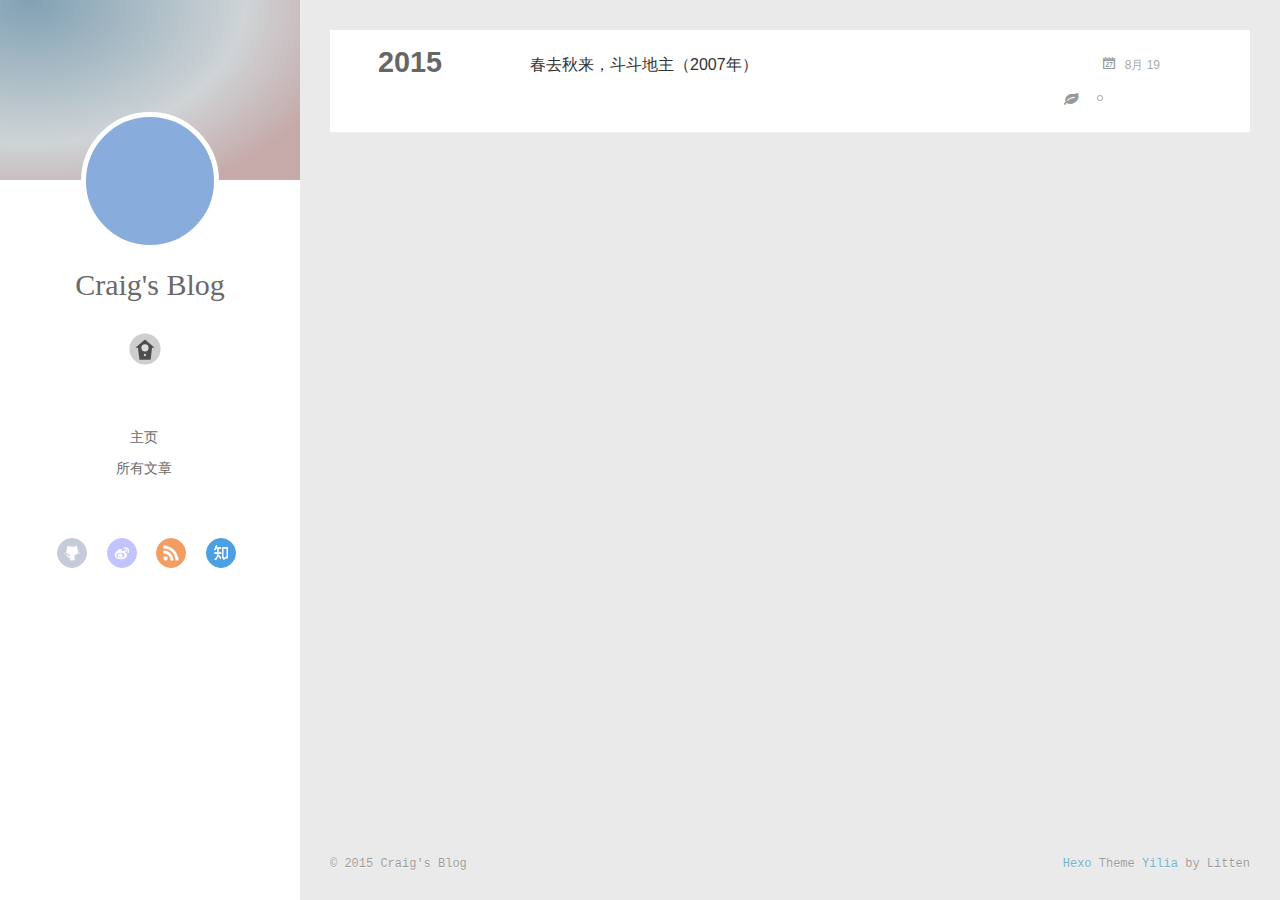
<file: archives/2015/08/index.html>
<!DOCTYPE html>
<html>
<head>
  <meta charset="utf-8">
  
  <title>Archives: 2015/8 | Craig&#39;s Blog</title>
  <meta name="viewport" content="width=device-width, initial-scale=1, maximum-scale=1">
  <meta name="description" content="博客 机器学习 数据挖掘 创业">
<meta property="og:type" content="website">
<meta property="og:title" content="Craig's Blog">
<meta property="og:url" content="http://yoursite.com/archives/2015/08/index.html">
<meta property="og:site_name" content="Craig's Blog">
<meta property="og:description" content="博客 机器学习 数据挖掘 创业">
<meta name="twitter:card" content="summary">
<meta name="twitter:title" content="Craig's Blog">
<meta name="twitter:description" content="博客 机器学习 数据挖掘 创业">
  
    <link rel="alternative" href="/atom.xml" title="Craig&#39;s Blog" type="application/atom+xml">
  
  
    <link rel="icon" href="/favicon.png">
  
  <link rel="stylesheet" href="/css/style.css" type="text/css">
</head>
<body>
  <div id="container">
    <div class="left-col">
    <div class="overlay"></div>
<div class="intrude-less">
	<header id="header" class="inner">
		<a href="/" class="profilepic">
			
			<img lazy-src="http://7q5flh.com1.z0.glb.clouddn.com/15-7-19/437624.jpg" class="js-avatar">
			
		</a>

		<hgroup>
		  <h1 class="header-author"><a href="/">Craig&#39;s Blog</a></h1>
		</hgroup>

		

		
			<div class="switch-btn">
				<div class="icon">
					<div class="icon-ctn">
						<div class="icon-wrap icon-house" data-idx="0">
							<div class="birdhouse"></div>
							<div class="birdhouse_holes"></div>
						</div>
						<div class="icon-wrap icon-ribbon hide" data-idx="1">
							<div class="ribbon"></div>
						</div>
						
						
						<div class="icon-wrap icon-me hide" data-idx="3">
							<div class="user"></div>
							<div class="shoulder"></div>
						</div>
						
					</div>
					
				</div>
				<div class="tips-box hide">
					<div class="tips-arrow"></div>
					<ul class="tips-inner">
						<li>菜单</li>
						<li>标签</li>
						
						
						<li>关于我</li>
						
					</ul>
				</div>
			</div>
		

		<div class="switch-area">
			<div class="switch-wrap">
				<section class="switch-part switch-part1">
					<nav class="header-menu">
						<ul>
						
							<li><a href="/">主页</a></li>
				        
							<li><a href="/archives">所有文章</a></li>
				        
						</ul>
					</nav>
					<nav class="header-nav">
						<div class="social">
							
								<a class="github" target="_blank" href="/#" title="github">github</a>
					        
								<a class="weibo" target="_blank" href="/#" title="weibo">weibo</a>
					        
								<a class="rss" target="_blank" href="/#" title="rss">rss</a>
					        
								<a class="zhihu" target="_blank" href="/#" title="zhihu">zhihu</a>
					        
						</div>
					</nav>
				</section>
				
				
				<section class="switch-part switch-part2">
					<div class="widget tagcloud" id="js-tagcloud">
						<a href="/tags/hexo/" style="font-size: 10px;">hexo</a> <a href="/tags/多余的人生/" style="font-size: 10px;">多余的人生</a>
					</div>
				</section>
				
				
				

				
				
				<section class="switch-part switch-part3">
				
					<div id="js-aboutme">Hi, 我是Craig，居住在杭州，和他们的猫。</div>
				</section>
				
			</div>
		</div>
	</header>				
</div>
    </div>
    <div class="mid-col">
      <nav id="mobile-nav">
  	<div class="overlay">
  		<div class="slider-trigger"></div>
  		<h1 class="header-author js-mobile-header hide">Craig&#39;s Blog</h1>
  	</div>
	<div class="intrude-less">
		<header id="header" class="inner">
			<div class="profilepic">
				<img lazy-src="http://7q5flh.com1.z0.glb.clouddn.com/15-7-19/437624.jpg" class="js-avatar">
			</div>
			<hgroup>
			  <h1 class="header-author">Craig&#39;s Blog</h1>
			</hgroup>
			
			<nav class="header-menu">
				<ul>
				
					<li><a href="/">主页</a></li>
		        
					<li><a href="/archives">所有文章</a></li>
		        
		        <div class="clearfix"></div>
				</ul>
			</nav>
			<nav class="header-nav">
				<div class="social">
					
						<a class="github" target="_blank" href="/#" title="github">github</a>
			        
						<a class="weibo" target="_blank" href="/#" title="weibo">weibo</a>
			        
						<a class="rss" target="_blank" href="/#" title="rss">rss</a>
			        
						<a class="zhihu" target="_blank" href="/#" title="zhihu">zhihu</a>
			        
				</div>
			</nav>
		</header>				
	</div>
</nav>
      <div class="body-wrap">
  
  
    
    
      
      
      <section class="archives-wrap">
        <div class="archive-year-wrap">
          <a href="/archives/2015" class="archive-year">2015</a>
        </div>
        <div class="archives">
    
    <article class="archive-article archive-type-post">
  <div class="archive-article-inner">
    <header class="archive-article-header">
      	<div class="article-meta">
	      	<a href="/2015/08/19/春去秋来，斗斗地主/" class="archive-article-date">
  	<time datetime="2015-08-18T16:17:26.000Z" itemprop="datePublished">8月 19</time>
</a>
        </div>
    	 
  
    <h1 itemprop="name">
      <a class="archive-article-title" href="/2015/08/19/春去秋来，斗斗地主/">春去秋来，斗斗地主（2007年）</a>
    </h1>
  

        <div class="article-info info-on-right">
          
	<div class="article-tag tagcloud">
		<ul class="article-tag-list"><li class="article-tag-list-item"><a class="article-tag-list-link" href="/tags/多余的人生/">多余的人生</a></li></ul>
	</div>

          

        </div>
        <div class="clearfix"></div>
    </header>
  </div>
</article>
  
  
    </div></section>
  

    

</div>
      <footer id="footer">
  <div class="outer">
    <div id="footer-info">
    	<div class="footer-left">
    		&copy; 2015 Craig&#39;s Blog
    	</div>
      	<div class="footer-right">
      		<a href="http://hexo.io/" target="_blank">Hexo</a>  Theme <a href="https://github.com/litten/hexo-theme-yilia" target="_blank">Yilia</a> by Litten
      	</div>
    </div>
  </div>
</footer>
    </div>
    
  <link rel="stylesheet" href="/fancybox/jquery.fancybox.css" type="text/css">


<script>
	var yiliaConfig = {
		fancybox: true,
		mathjax: true,
		animate: true,
		isHome: false,
		isPost: false,
		isArchive: true,
		isTag: false,
		isCategory: false,
		open_in_new: false
	}
</script>
<script src="http://7.url.cn/edu/jslib/comb/require-2.1.6,jquery-1.9.1.min.js" type="text/javascript"></script>
<script src="/js/main.js" type="text/javascript"></script>






<script type="text/x-mathjax-config">
MathJax.Hub.Config({
    tex2jax: {
        inlineMath: [ ['$','$'], ["\\(","\\)"]  ],
        processEscapes: true,
        skipTags: ['script', 'noscript', 'style', 'textarea', 'pre', 'code']
    }
});

MathJax.Hub.Queue(function() {
    var all = MathJax.Hub.getAllJax(), i;
    for(i=0; i < all.length; i += 1) {
        all[i].SourceElement().parentNode.className += ' has-jax';                 
    }       
});
</script>

<script type="text/javascript" src="http://cdn.mathjax.org/mathjax/latest/MathJax.js?config=TeX-AMS-MML_HTMLorMML">
</script>


  </div>
</body>
</html>
</file>
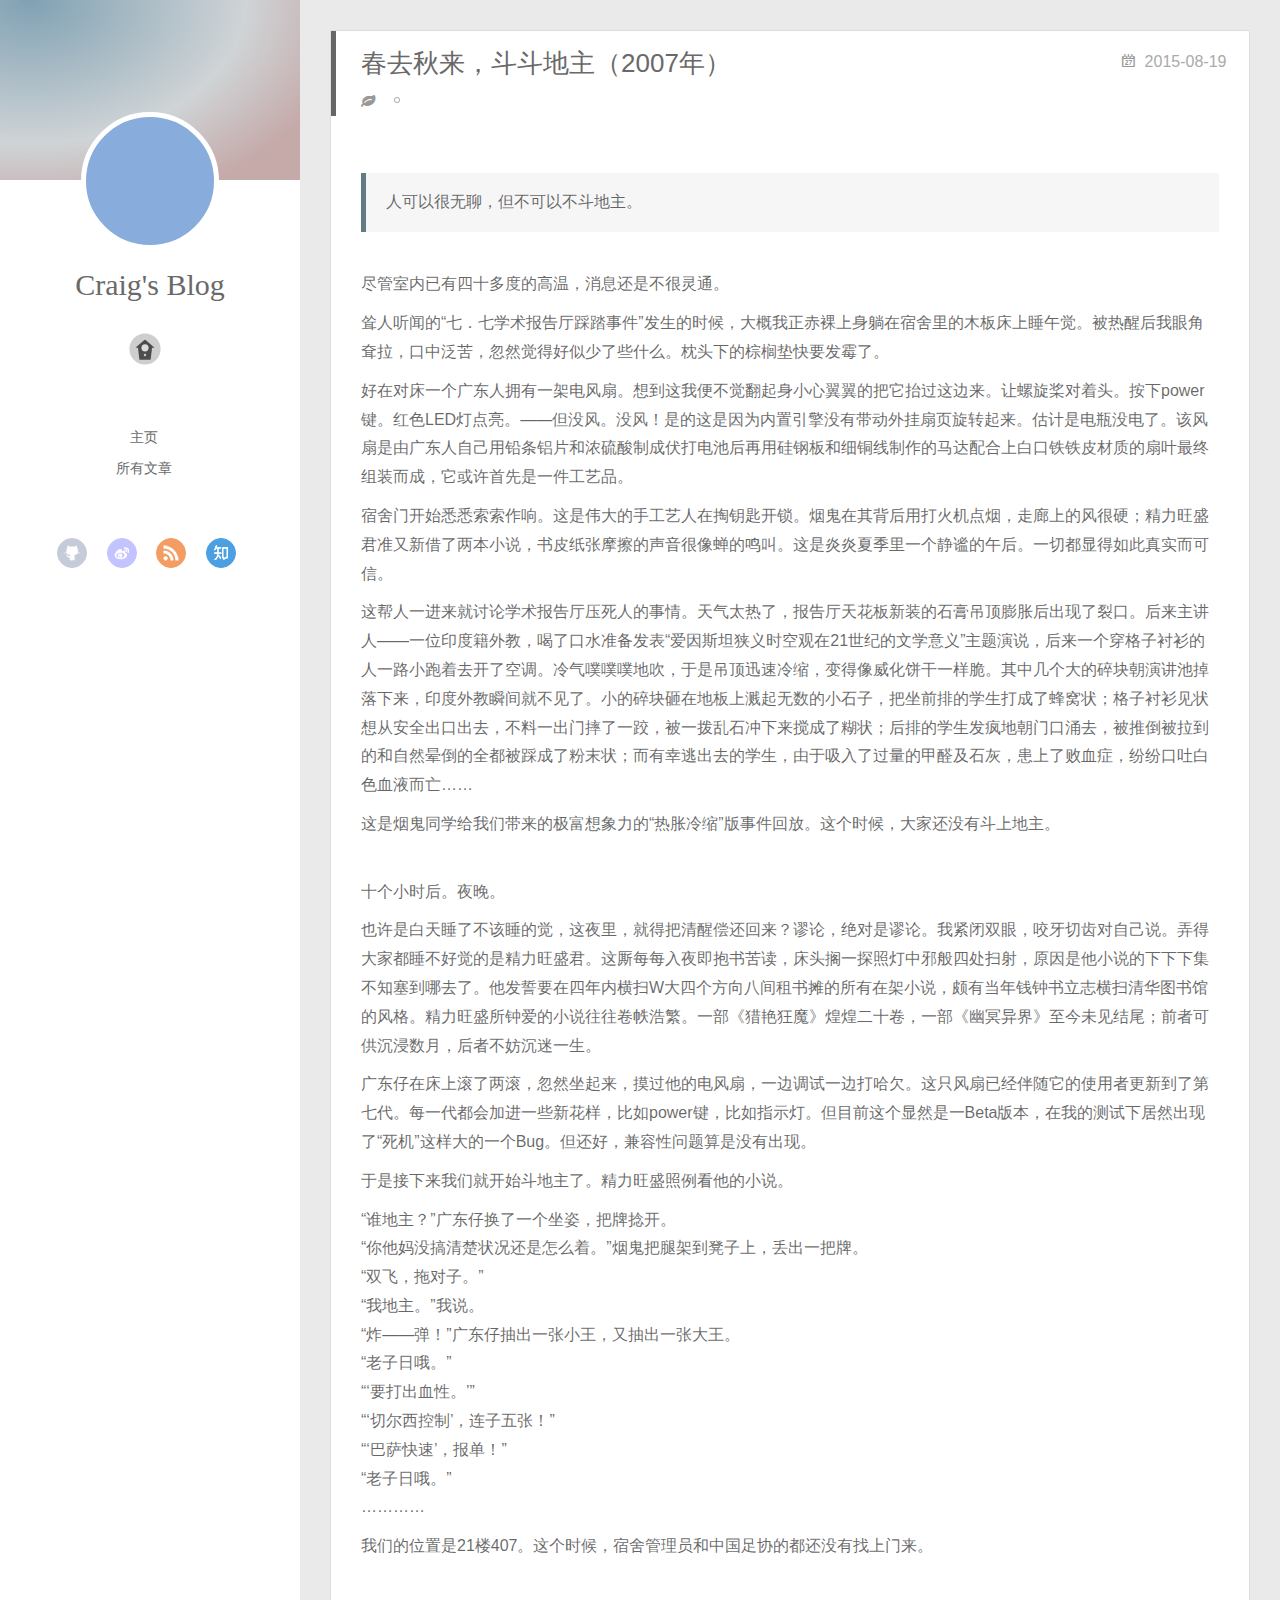
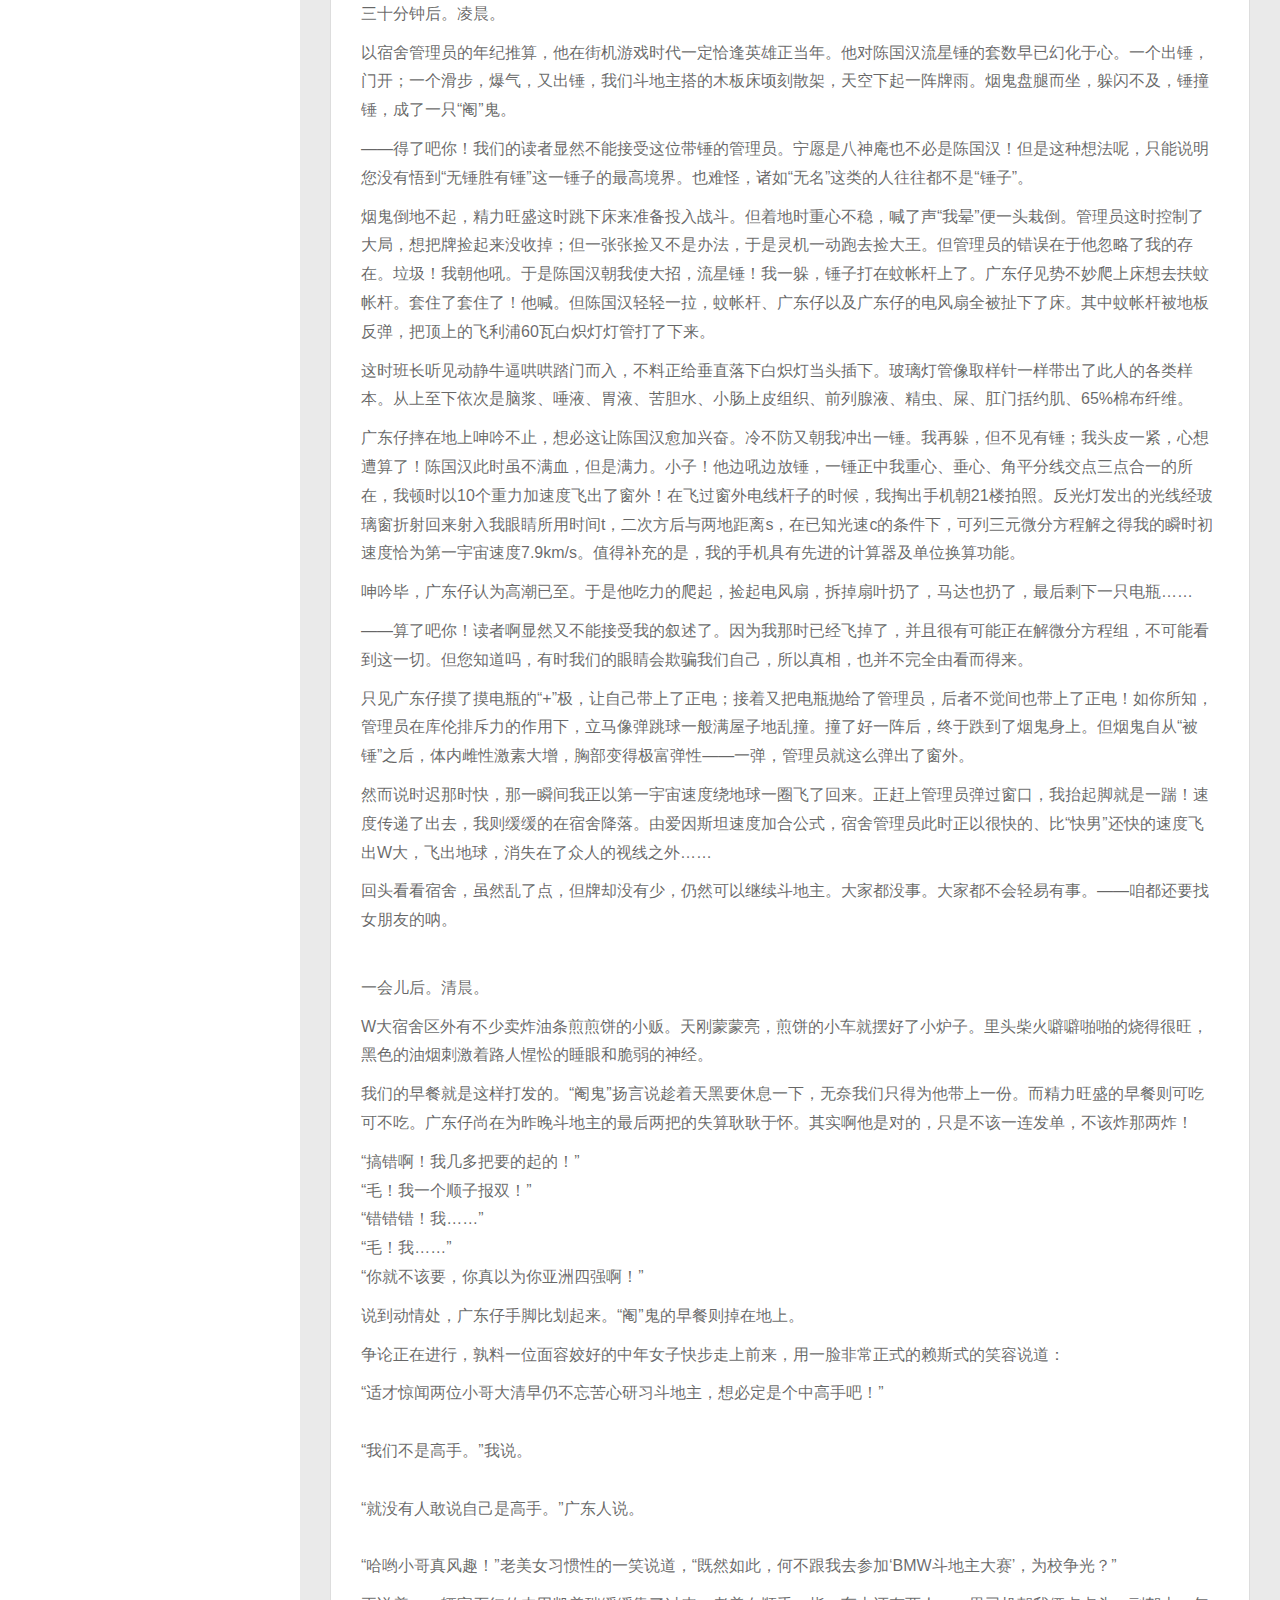
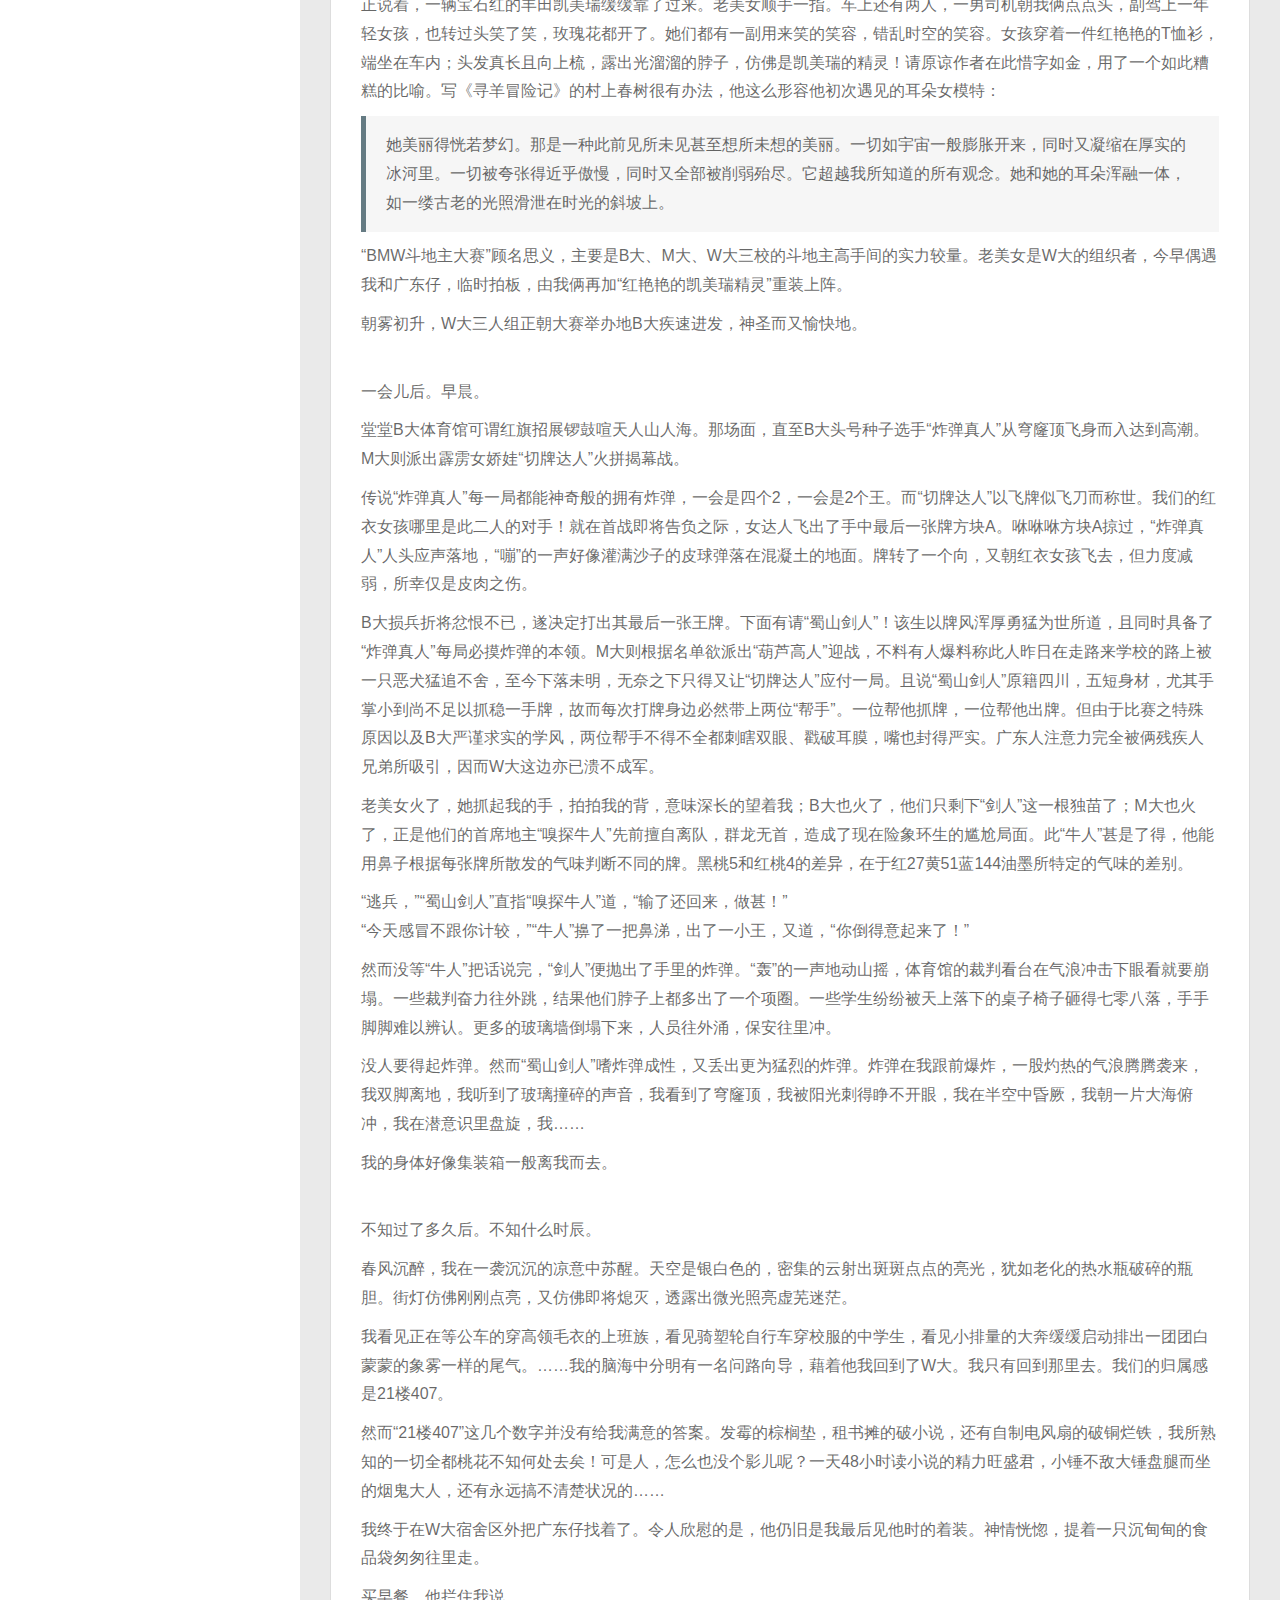
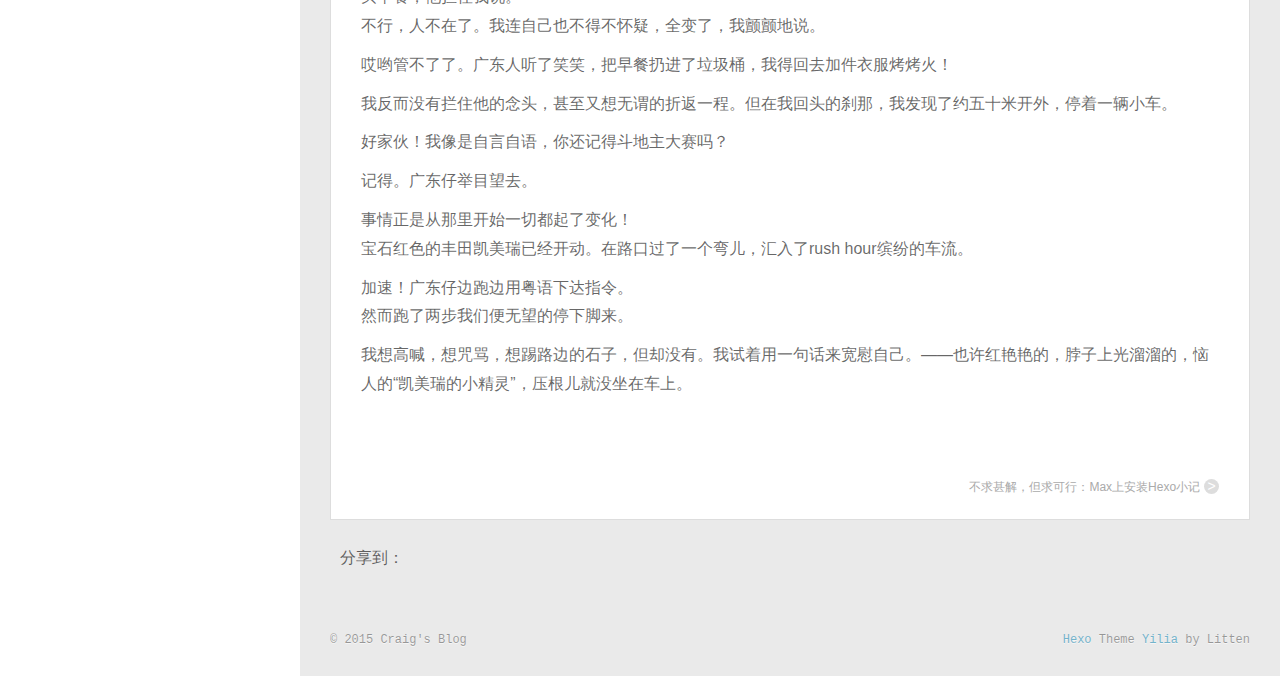
<file: 2015/08/19/春去秋来，斗斗地主/index.html>
<!DOCTYPE html>
<html>
<head>
  <meta charset="utf-8">
  
  <title>春去秋来，斗斗地主（2007年） | Craig&#39;s Blog</title>
  <meta name="viewport" content="width=device-width, initial-scale=1, maximum-scale=1">
  <meta name="description" content="人可以很无聊，但不可以不斗地主。

尽管室内已有四十多度的高温，消息还是不很灵通。
耸人听闻的“七．七学术报告厅踩踏事件”发生的时候，大概我正赤裸上身躺在宿舍里的木板床上睡午觉。被热醒后我眼角耷拉，口中泛苦，忽然觉得好似少了些什么。枕头下的棕榈垫快要发霉了。
好在对床一个广东人拥有一架电风扇。想到这我便不觉翻起身小心翼翼的把它抬过这边来。让螺旋桨对着头。按下power键。红色LED灯点亮。——但没">
<meta property="og:type" content="article">
<meta property="og:title" content="春去秋来，斗斗地主（2007年）">
<meta property="og:url" content="http://yoursite.com/2015/08/19/春去秋来，斗斗地主/index.html">
<meta property="og:site_name" content="Craig's Blog">
<meta property="og:description" content="人可以很无聊，但不可以不斗地主。

尽管室内已有四十多度的高温，消息还是不很灵通。
耸人听闻的“七．七学术报告厅踩踏事件”发生的时候，大概我正赤裸上身躺在宿舍里的木板床上睡午觉。被热醒后我眼角耷拉，口中泛苦，忽然觉得好似少了些什么。枕头下的棕榈垫快要发霉了。
好在对床一个广东人拥有一架电风扇。想到这我便不觉翻起身小心翼翼的把它抬过这边来。让螺旋桨对着头。按下power键。红色LED灯点亮。——但没">
<meta property="og:updated_time" content="2015-08-19T09:35:26.000Z">
<meta name="twitter:card" content="summary">
<meta name="twitter:title" content="春去秋来，斗斗地主（2007年）">
<meta name="twitter:description" content="人可以很无聊，但不可以不斗地主。

尽管室内已有四十多度的高温，消息还是不很灵通。
耸人听闻的“七．七学术报告厅踩踏事件”发生的时候，大概我正赤裸上身躺在宿舍里的木板床上睡午觉。被热醒后我眼角耷拉，口中泛苦，忽然觉得好似少了些什么。枕头下的棕榈垫快要发霉了。
好在对床一个广东人拥有一架电风扇。想到这我便不觉翻起身小心翼翼的把它抬过这边来。让螺旋桨对着头。按下power键。红色LED灯点亮。——但没">
  
    <link rel="alternative" href="/atom.xml" title="Craig&#39;s Blog" type="application/atom+xml">
  
  
    <link rel="icon" href="/favicon.png">
  
  <link rel="stylesheet" href="/css/style.css" type="text/css">
</head>
<body>
  <div id="container">
    <div class="left-col">
    <div class="overlay"></div>
<div class="intrude-less">
	<header id="header" class="inner">
		<a href="/" class="profilepic">
			
			<img lazy-src="http://7q5flh.com1.z0.glb.clouddn.com/15-7-19/437624.jpg" class="js-avatar">
			
		</a>

		<hgroup>
		  <h1 class="header-author"><a href="/">Craig&#39;s Blog</a></h1>
		</hgroup>

		

		
			<div class="switch-btn">
				<div class="icon">
					<div class="icon-ctn">
						<div class="icon-wrap icon-house" data-idx="0">
							<div class="birdhouse"></div>
							<div class="birdhouse_holes"></div>
						</div>
						<div class="icon-wrap icon-ribbon hide" data-idx="1">
							<div class="ribbon"></div>
						</div>
						
						
						<div class="icon-wrap icon-me hide" data-idx="3">
							<div class="user"></div>
							<div class="shoulder"></div>
						</div>
						
					</div>
					
				</div>
				<div class="tips-box hide">
					<div class="tips-arrow"></div>
					<ul class="tips-inner">
						<li>菜单</li>
						<li>标签</li>
						
						
						<li>关于我</li>
						
					</ul>
				</div>
			</div>
		

		<div class="switch-area">
			<div class="switch-wrap">
				<section class="switch-part switch-part1">
					<nav class="header-menu">
						<ul>
						
							<li><a href="/">主页</a></li>
				        
							<li><a href="/archives">所有文章</a></li>
				        
						</ul>
					</nav>
					<nav class="header-nav">
						<div class="social">
							
								<a class="github" target="_blank" href="/#" title="github">github</a>
					        
								<a class="weibo" target="_blank" href="/#" title="weibo">weibo</a>
					        
								<a class="rss" target="_blank" href="/#" title="rss">rss</a>
					        
								<a class="zhihu" target="_blank" href="/#" title="zhihu">zhihu</a>
					        
						</div>
					</nav>
				</section>
				
				
				<section class="switch-part switch-part2">
					<div class="widget tagcloud" id="js-tagcloud">
						<a href="/tags/hexo/" style="font-size: 10px;">hexo</a> <a href="/tags/多余的人生/" style="font-size: 10px;">多余的人生</a>
					</div>
				</section>
				
				
				

				
				
				<section class="switch-part switch-part3">
				
					<div id="js-aboutme">Hi, 我是Craig，居住在杭州，和他们的猫。</div>
				</section>
				
			</div>
		</div>
	</header>				
</div>
    </div>
    <div class="mid-col">
      <nav id="mobile-nav">
  	<div class="overlay">
  		<div class="slider-trigger"></div>
  		<h1 class="header-author js-mobile-header hide">Craig&#39;s Blog</h1>
  	</div>
	<div class="intrude-less">
		<header id="header" class="inner">
			<div class="profilepic">
				<img lazy-src="http://7q5flh.com1.z0.glb.clouddn.com/15-7-19/437624.jpg" class="js-avatar">
			</div>
			<hgroup>
			  <h1 class="header-author">Craig&#39;s Blog</h1>
			</hgroup>
			
			<nav class="header-menu">
				<ul>
				
					<li><a href="/">主页</a></li>
		        
					<li><a href="/archives">所有文章</a></li>
		        
		        <div class="clearfix"></div>
				</ul>
			</nav>
			<nav class="header-nav">
				<div class="social">
					
						<a class="github" target="_blank" href="/#" title="github">github</a>
			        
						<a class="weibo" target="_blank" href="/#" title="weibo">weibo</a>
			        
						<a class="rss" target="_blank" href="/#" title="rss">rss</a>
			        
						<a class="zhihu" target="_blank" href="/#" title="zhihu">zhihu</a>
			        
				</div>
			</nav>
		</header>				
	</div>
</nav>
      <div class="body-wrap"><article id="post-春去秋来，斗斗地主" class="article article-type-post" itemscope itemprop="blogPost">
  
    <div class="article-meta">
      <a href="/2015/08/19/春去秋来，斗斗地主/" class="article-date">
  	<time datetime="2015-08-18T16:17:26.000Z" itemprop="datePublished">2015-08-19</time>
</a>
    </div>
  
  <div class="article-inner">
    
      <input type="hidden" class="isFancy" />
    
    
      <header class="article-header">
        
  
    <h1 class="article-title" itemprop="name">
      春去秋来，斗斗地主（2007年）
    </h1>
  

      </header>
      
      <div class="article-info article-info-post">
        
	<div class="article-tag tagcloud">
		<ul class="article-tag-list"><li class="article-tag-list-item"><a class="article-tag-list-link" href="/tags/多余的人生/">多余的人生</a></li></ul>
	</div>

        

        <div class="clearfix"></div>
      </div>
      
    
    <div class="article-entry" itemprop="articleBody">
      
        <p><br></p>
<blockquote>
<p>人可以很无聊，但不可以不斗地主。</p>
</blockquote>
<p><br>尽管室内已有四十多度的高温，消息还是不很灵通。</p>
<p>耸人听闻的“七．七学术报告厅踩踏事件”发生的时候，大概我正赤裸上身躺在宿舍里的木板床上睡午觉。被热醒后我眼角耷拉，口中泛苦，忽然觉得好似少了些什么。枕头下的棕榈垫快要发霉了。</p>
<p>好在对床一个广东人拥有一架电风扇。想到这我便不觉翻起身小心翼翼的把它抬过这边来。让螺旋桨对着头。按下power键。红色LED灯点亮。——但没风。没风！是的这是因为内置引擎没有带动外挂扇页旋转起来。估计是电瓶没电了。该风扇是由广东人自己用铅条铝片和浓硫酸制成伏打电池后再用硅钢板和细铜线制作的马达配合上白口铁铁皮材质的扇叶最终组装而成，它或许首先是一件工艺品。</p>
<p>宿舍门开始悉悉索索作响。这是伟大的手工艺人在掏钥匙开锁。烟鬼在其背后用打火机点烟，走廊上的风很硬；精力旺盛君准又新借了两本小说，书皮纸张摩擦的声音很像蝉的鸣叫。这是炎炎夏季里一个静谧的午后。一切都显得如此真实而可信。</p>
<p>这帮人一进来就讨论学术报告厅压死人的事情。天气太热了，报告厅天花板新装的石膏吊顶膨胀后出现了裂口。后来主讲人——一位印度籍外教，喝了口水准备发表“爱因斯坦狭义时空观在21世纪的文学意义”主题演说，后来一个穿格子衬衫的人一路小跑着去开了空调。冷气噗噗噗地吹，于是吊顶迅速冷缩，变得像威化饼干一样脆。其中几个大的碎块朝演讲池掉落下来，印度外教瞬间就不见了。小的碎块砸在地板上溅起无数的小石子，把坐前排的学生打成了蜂窝状；格子衬衫见状想从安全出口出去，不料一出门摔了一跤，被一拨乱石冲下来搅成了糊状；后排的学生发疯地朝门口涌去，被推倒被拉到的和自然晕倒的全都被踩成了粉末状；而有幸逃出去的学生，由于吸入了过量的甲醛及石灰，患上了败血症，纷纷口吐白色血液而亡……</p>
<p>这是烟鬼同学给我们带来的极富想象力的“热胀冷缩”版事件回放。这个时候，大家还没有斗上地主。</p>
<p><br>十个小时后。夜晚。</p>
<p>也许是白天睡了不该睡的觉，这夜里，就得把清醒偿还回来？谬论，绝对是谬论。我紧闭双眼，咬牙切齿对自己说。弄得大家都睡不好觉的是精力旺盛君。这厮每每入夜即抱书苦读，床头搁一探照灯中邪般四处扫射，原因是他小说的下下下集不知塞到哪去了。他发誓要在四年内横扫W大四个方向八间租书摊的所有在架小说，颇有当年钱钟书立志横扫清华图书馆的风格。精力旺盛所钟爱的小说往往卷帙浩繁。一部《猎艳狂魔》煌煌二十卷，一部《幽冥异界》至今未见结尾；前者可供沉浸数月，后者不妨沉迷一生。</p>
<p>广东仔在床上滚了两滚，忽然坐起来，摸过他的电风扇，一边调试一边打哈欠。这只风扇已经伴随它的使用者更新到了第七代。每一代都会加进一些新花样，比如power键，比如指示灯。但目前这个显然是一Beta版本，在我的测试下居然出现了“死机”这样大的一个Bug。但还好，兼容性问题算是没有出现。</p>
<p>于是接下来我们就开始斗地主了。精力旺盛照例看他的小说。</p>
<p>“谁地主？”广东仔换了一个坐姿，把牌捻开。<br>“你他妈没搞清楚状况还是怎么着。”烟鬼把腿架到凳子上，丢出一把牌。<br>“双飞，拖对子。”<br>“我地主。”我说。<br>“炸——弹！”广东仔抽出一张小王，又抽出一张大王。<br>“老子日哦。”<br>“‘要打出血性。’”<br>“‘切尔西控制’，连子五张！”<br>“‘巴萨快速’，报单！”<br>“老子日哦。”<br>…………</p>
<p>我们的位置是21楼407。这个时候，宿舍管理员和中国足协的都还没有找上门来。</p>
<p><br>三十分钟后。凌晨。</p>
<p>以宿舍管理员的年纪推算，他在街机游戏时代一定恰逢英雄正当年。他对陈国汉流星锤的套数早已幻化于心。一个出锤，门开；一个滑步，爆气，又出锤，我们斗地主搭的木板床顷刻散架，天空下起一阵牌雨。烟鬼盘腿而坐，躲闪不及，锤撞锤，成了一只“阉”鬼。</p>
<p>——得了吧你！我们的读者显然不能接受这位带锤的管理员。宁愿是八神庵也不必是陈国汉！但是这种想法呢，只能说明您没有悟到“无锤胜有锤”这一锤子的最高境界。也难怪，诸如“无名”这类的人往往都不是“锤子”。</p>
<p>烟鬼倒地不起，精力旺盛这时跳下床来准备投入战斗。但着地时重心不稳，喊了声“我晕”便一头栽倒。管理员这时控制了大局，想把牌捡起来没收掉；但一张张捡又不是办法，于是灵机一动跑去捡大王。但管理员的错误在于他忽略了我的存在。垃圾！我朝他吼。于是陈国汉朝我使大招，流星锤！我一躲，锤子打在蚊帐杆上了。广东仔见势不妙爬上床想去扶蚊帐杆。套住了套住了！他喊。但陈国汉轻轻一拉，蚊帐杆、广东仔以及广东仔的电风扇全被扯下了床。其中蚊帐杆被地板反弹，把顶上的飞利浦60瓦白炽灯灯管打了下来。</p>
<p>这时班长听见动静牛逼哄哄踏门而入，不料正给垂直落下白炽灯当头插下。玻璃灯管像取样针一样带出了此人的各类样本。从上至下依次是脑浆、唾液、胃液、苦胆水、小肠上皮组织、前列腺液、精虫、屎、肛门括约肌、65%棉布纤维。</p>
<p>广东仔摔在地上呻吟不止，想必这让陈国汉愈加兴奋。冷不防又朝我冲出一锤。我再躲，但不见有锤；我头皮一紧，心想遭算了！陈国汉此时虽不满血，但是满力。小子！他边吼边放锤，一锤正中我重心、垂心、角平分线交点三点合一的所在，我顿时以10个重力加速度飞出了窗外！在飞过窗外电线杆子的时候，我掏出手机朝21楼拍照。反光灯发出的光线经玻璃窗折射回来射入我眼睛所用时间t，二次方后与两地距离s，在已知光速c的条件下，可列三元微分方程解之得我的瞬时初速度恰为第一宇宙速度7.9km/s。值得补充的是，我的手机具有先进的计算器及单位换算功能。</p>
<p>呻吟毕，广东仔认为高潮已至。于是他吃力的爬起，捡起电风扇，拆掉扇叶扔了，马达也扔了，最后剩下一只电瓶……</p>
<p>——算了吧你！读者啊显然又不能接受我的叙述了。因为我那时已经飞掉了，并且很有可能正在解微分方程组，不可能看到这一切。但您知道吗，有时我们的眼睛会欺骗我们自己，所以真相，也并不完全由看而得来。</p>
<p>只见广东仔摸了摸电瓶的“+”极，让自己带上了正电；接着又把电瓶抛给了管理员，后者不觉间也带上了正电！如你所知，管理员在库伦排斥力的作用下，立马像弹跳球一般满屋子地乱撞。撞了好一阵后，终于跌到了烟鬼身上。但烟鬼自从“被锤”之后，体内雌性激素大增，胸部变得极富弹性——一弹，管理员就这么弹出了窗外。</p>
<p>然而说时迟那时快，那一瞬间我正以第一宇宙速度绕地球一圈飞了回来。正赶上管理员弹过窗口，我抬起脚就是一踹！速度传递了出去，我则缓缓的在宿舍降落。由爱因斯坦速度加合公式，宿舍管理员此时正以很快的、比“快男”还快的速度飞出W大，飞出地球，消失在了众人的视线之外……</p>
<p>回头看看宿舍，虽然乱了点，但牌却没有少，仍然可以继续斗地主。大家都没事。大家都不会轻易有事。——咱都还要找女朋友的呐。</p>
<p><br>一会儿后。清晨。</p>
<p>W大宿舍区外有不少卖炸油条煎煎饼的小贩。天刚蒙蒙亮，煎饼的小车就摆好了小炉子。里头柴火噼噼啪啪的烧得很旺，黑色的油烟刺激着路人惺忪的睡眼和脆弱的神经。</p>
<p>我们的早餐就是这样打发的。“阉鬼”扬言说趁着天黑要休息一下，无奈我们只得为他带上一份。而精力旺盛的早餐则可吃可不吃。广东仔尚在为昨晚斗地主的最后两把的失算耿耿于怀。其实啊他是对的，只是不该一连发单，不该炸那两炸！</p>
<p>“搞错啊！我几多把要的起的！”<br>“毛！我一个顺子报双！”<br>“错错错！我……”<br>“毛！我……”<br>“你就不该要，你真以为你亚洲四强啊！”</p>
<p>说到动情处，广东仔手脚比划起来。“阉”鬼的早餐则掉在地上。</p>
<p>争论正在进行，孰料一位面容姣好的中年女子快步走上前来，用一脸非常正式的赖斯式的笑容说道：</p>
<p>“适才惊闻两位小哥大清早仍不忘苦心研习斗地主，想必定是个中高手吧！”<br><br>“我们不是高手。”我说。<br><br>“就没有人敢说自己是高手。”广东人说。<br><br>“哈哟小哥真风趣！”老美女习惯性的一笑说道，“既然如此，何不跟我去参加‘BMW斗地主大赛’，为校争光？”</p>
<p>正说着，一辆宝石红的丰田凯美瑞缓缓靠了过来。老美女顺手一指。车上还有两人，一男司机朝我俩点点头，副驾上一年轻女孩，也转过头笑了笑，玫瑰花都开了。她们都有一副用来笑的笑容，错乱时空的笑容。女孩穿着一件红艳艳的T恤衫，端坐在车内；头发真长且向上梳，露出光溜溜的脖子，仿佛是凯美瑞的精灵！请原谅作者在此惜字如金，用了一个如此糟糕的比喻。写《寻羊冒险记》的村上春树很有办法，他这么形容他初次遇见的耳朵女模特：</p>
<blockquote>
<p>她美丽得恍若梦幻。那是一种此前见所未见甚至想所未想的美丽。一切如宇宙一般膨胀开来，同时又凝缩在厚实的冰河里。一切被夸张得近乎傲慢，同时又全部被削弱殆尽。它超越我所知道的所有观念。她和她的耳朵浑融一体，如一缕古老的光照滑泄在时光的斜坡上。</p>
</blockquote>
<p>“BMW斗地主大赛”顾名思义，主要是B大、M大、W大三校的斗地主高手间的实力较量。老美女是W大的组织者，今早偶遇我和广东仔，临时拍板，由我俩再加“红艳艳的凯美瑞精灵”重装上阵。</p>
<p>朝雾初升，W大三人组正朝大赛举办地B大疾速进发，神圣而又愉快地。</p>
<p><br>一会儿后。早晨。</p>
<p>堂堂B大体育馆可谓红旗招展锣鼓喧天人山人海。那场面，直至B大头号种子选手“炸弹真人”从穹窿顶飞身而入达到高潮。M大则派出霹雳女娇娃“切牌达人”火拼揭幕战。</p>
<p>传说“炸弹真人”每一局都能神奇般的拥有炸弹，一会是四个2，一会是2个王。而“切牌达人”以飞牌似飞刀而称世。我们的红衣女孩哪里是此二人的对手！就在首战即将告负之际，女达人飞出了手中最后一张牌方块A。咻咻咻方块A掠过，“炸弹真人”人头应声落地，“嘣”的一声好像灌满沙子的皮球弹落在混凝土的地面。牌转了一个向，又朝红衣女孩飞去，但力度减弱，所幸仅是皮肉之伤。</p>
<p>B大损兵折将忿恨不已，遂决定打出其最后一张王牌。下面有请“蜀山剑人”！该生以牌风浑厚勇猛为世所道，且同时具备了“炸弹真人”每局必摸炸弹的本领。M大则根据名单欲派出“葫芦高人”迎战，不料有人爆料称此人昨日在走路来学校的路上被一只恶犬猛追不舍，至今下落未明，无奈之下只得又让“切牌达人”应付一局。且说“蜀山剑人”原籍四川，五短身材，尤其手掌小到尚不足以抓稳一手牌，故而每次打牌身边必然带上两位“帮手”。一位帮他抓牌，一位帮他出牌。但由于比赛之特殊原因以及B大严谨求实的学风，两位帮手不得不全都刺瞎双眼、戳破耳膜，嘴也封得严实。广东人注意力完全被俩残疾人兄弟所吸引，因而W大这边亦已溃不成军。</p>
<p>老美女火了，她抓起我的手，拍拍我的背，意味深长的望着我；B大也火了，他们只剩下“剑人”这一根独苗了；M大也火了，正是他们的首席地主“嗅探牛人”先前擅自离队，群龙无首，造成了现在险象环生的尴尬局面。此“牛人”甚是了得，他能用鼻子根据每张牌所散发的气味判断不同的牌。黑桃5和红桃4的差异，在于红27黄51蓝144油墨所特定的气味的差别。</p>
<p>“逃兵，”“蜀山剑人”直指“嗅探牛人”道，“输了还回来，做甚！”<br>“今天感冒不跟你计较，”“牛人”擤了一把鼻涕，出了一小王，又道，“你倒得意起来了！”</p>
<p>然而没等“牛人”把话说完，“剑人”便抛出了手里的炸弹。“轰”的一声地动山摇，体育馆的裁判看台在气浪冲击下眼看就要崩塌。一些裁判奋力往外跳，结果他们脖子上都多出了一个项圈。一些学生纷纷被天上落下的桌子椅子砸得七零八落，手手脚脚难以辨认。更多的玻璃墙倒塌下来，人员往外涌，保安往里冲。</p>
<p>没人要得起炸弹。然而“蜀山剑人”嗜炸弹成性，又丢出更为猛烈的炸弹。炸弹在我跟前爆炸，一股灼热的气浪腾腾袭来，我双脚离地，我听到了玻璃撞碎的声音，我看到了穹窿顶，我被阳光刺得睁不开眼，我在半空中昏厥，我朝一片大海俯冲，我在潜意识里盘旋，我……</p>
<p>我的身体好像集装箱一般离我而去。</p>
<p><br>不知过了多久后。不知什么时辰。 </p>
<p>春风沉醉，我在一袭沉沉的凉意中苏醒。天空是银白色的，密集的云射出斑斑点点的亮光，犹如老化的热水瓶破碎的瓶胆。街灯仿佛刚刚点亮，又仿佛即将熄灭，透露出微光照亮虚芜迷茫。</p>
<p>我看见正在等公车的穿高领毛衣的上班族，看见骑塑轮自行车穿校服的中学生，看见小排量的大奔缓缓启动排出一团团白蒙蒙的象雾一样的尾气。……我的脑海中分明有一名问路向导，藉着他我回到了W大。我只有回到那里去。我们的归属感是21楼407。</p>
<p>然而“21楼407”这几个数字并没有给我满意的答案。发霉的棕榈垫，租书摊的破小说，还有自制电风扇的破铜烂铁，我所熟知的一切全都桃花不知何处去矣！可是人，怎么也没个影儿呢？一天48小时读小说的精力旺盛君，小锤不敌大锤盘腿而坐的烟鬼大人，还有永远搞不清楚状况的……</p>
<p>我终于在W大宿舍区外把广东仔找着了。令人欣慰的是，他仍旧是我最后见他时的着装。神情恍惚，提着一只沉甸甸的食品袋匆匆往里走。</p>
<p>买早餐，他拦住我说。<br>不行，人不在了。我连自己也不得不怀疑，全变了，我颤颤地说。</p>
<p>哎哟管不了了。广东人听了笑笑，把早餐扔进了垃圾桶，我得回去加件衣服烤烤火！</p>
<p>我反而没有拦住他的念头，甚至又想无谓的折返一程。但在我回头的刹那，我发现了约五十米开外，停着一辆小车。</p>
<p>好家伙！我像是自言自语，你还记得斗地主大赛吗？</p>
<p>记得。广东仔举目望去。</p>
<p>事情正是从那里开始一切都起了变化！<br>宝石红色的丰田凯美瑞已经开动。在路口过了一个弯儿，汇入了rush hour缤纷的车流。</p>
<p>加速！广东仔边跑边用粤语下达指令。<br>然而跑了两步我们便无望的停下脚来。</p>
<p>我想高喊，想咒骂，想踢路边的石子，但却没有。我试着用一句话来宽慰自己。——也许红艳艳的，脖子上光溜溜的，恼人的“凯美瑞的小精灵”，压根儿就没坐在车上。</p>

      
    </div>
    
  </div>
  
    
<nav id="article-nav">
  
  
    <a href="/2015/07/20/不求甚解，但求可行：Max上安装Hexo小记/" id="article-nav-older" class="article-nav-link-wrap">
      <div class="article-nav-title">不求甚解，但求可行：Max上安装Hexo小记</div>
      <strong class="article-nav-caption">></strong>
    </a>
  
</nav>

  
</article>


<div class="share">
	<!-- JiaThis Button BEGIN -->
	<div class="jiathis_style">
		<span class="jiathis_txt">分享到：</span>
		<a class="jiathis_button_tsina"></a>
		<a class="jiathis_button_cqq"></a>
		<a class="jiathis_button_douban"></a>
		<a class="jiathis_button_weixin"></a>
		<a class="jiathis_button_tumblr"></a>
		<a href="http://www.jiathis.com/share" class="jiathis jiathis_txt jtico jtico_jiathis" target="_blank"></a>
	</div>
	<script type="text/javascript" src="http://v3.jiathis.com/code/jia.js?uid=1405949716054953" charset="utf-8"></script>
	<!-- JiaThis Button END -->
</div>



<div class="duoshuo">
	<!-- 多说评论框 start -->
	<div class="ds-thread" data-thread-key="春去秋来，斗斗地主" data-title="春去秋来，斗斗地主（2007年）" data-url="http://yoursite.com/2015/08/19/春去秋来，斗斗地主/"></div>
	<!-- 多说评论框 end -->
	<!-- 多说公共JS代码 start (一个网页只需插入一次) -->
	<script type="text/javascript">
	var duoshuoQuery = {short_name:"true"};
	(function() {
		var ds = document.createElement('script');
		ds.type = 'text/javascript';ds.async = true;
		ds.src = (document.location.protocol == 'https:' ? 'https:' : 'http:') + '//static.duoshuo.com/embed.js';
		ds.charset = 'UTF-8';
		(document.getElementsByTagName('head')[0] 
		 || document.getElementsByTagName('body')[0]).appendChild(ds);
	})();
	</script>
	<!-- 多说公共JS代码 end -->
</div>




</div>
      <footer id="footer">
  <div class="outer">
    <div id="footer-info">
    	<div class="footer-left">
    		&copy; 2015 Craig&#39;s Blog
    	</div>
      	<div class="footer-right">
      		<a href="http://hexo.io/" target="_blank">Hexo</a>  Theme <a href="https://github.com/litten/hexo-theme-yilia" target="_blank">Yilia</a> by Litten
      	</div>
    </div>
  </div>
</footer>
    </div>
    
  <link rel="stylesheet" href="/fancybox/jquery.fancybox.css" type="text/css">


<script>
	var yiliaConfig = {
		fancybox: true,
		mathjax: true,
		animate: true,
		isHome: false,
		isPost: true,
		isArchive: false,
		isTag: false,
		isCategory: false,
		open_in_new: false
	}
</script>
<script src="http://7.url.cn/edu/jslib/comb/require-2.1.6,jquery-1.9.1.min.js" type="text/javascript"></script>
<script src="/js/main.js" type="text/javascript"></script>






<script type="text/x-mathjax-config">
MathJax.Hub.Config({
    tex2jax: {
        inlineMath: [ ['$','$'], ["\\(","\\)"]  ],
        processEscapes: true,
        skipTags: ['script', 'noscript', 'style', 'textarea', 'pre', 'code']
    }
});

MathJax.Hub.Queue(function() {
    var all = MathJax.Hub.getAllJax(), i;
    for(i=0; i < all.length; i += 1) {
        all[i].SourceElement().parentNode.className += ' has-jax';                 
    }       
});
</script>

<script type="text/javascript" src="http://cdn.mathjax.org/mathjax/latest/MathJax.js?config=TeX-AMS-MML_HTMLorMML">
</script>


  </div>
</body>
</html>
</file>
<file: css/style.css>
body {
  width: 100%;
}
body:before,
body:after {
  content: "";
  display: table;
}
body:after {
  clear: both;
}
@font-face {
  font-family: 'FontAwesome';
  src: url("fonts/fontawesome-webfont.eot");
  src: url("fonts/fontawesome-webfont.eot?#iefix") format("embedded-opentype"), url("fonts/fontawesome-webfont.woff") format("woff"), url("fonts/fontawesome-webfont.ttf") format("truetype"), url("fonts/fontawesome-webfont.svgz#FontAwesomeRegular") format("svg"), url("fonts/fontawesome-webfont.svg#FontAwesomeRegular") format("svg");
  font-weight: normal;
  font-style: normal;
}
html,
body,
div,
span,
applet,
object,
iframe,
h1,
h2,
h3,
h4,
h5,
h6,
p,
blockquote,
pre,
a,
abbr,
acronym,
address,
big,
cite,
code,
del,
dfn,
em,
img,
ins,
kbd,
q,
s,
samp,
small,
strike,
strong,
sub,
sup,
tt,
var,
dl,
dt,
dd,
ol,
ul,
li,
fieldset,
form,
label,
legend,
table,
caption,
tbody,
tfoot,
thead,
tr,
th,
td {
  margin: 0;
  padding: 0;
  border: 0;
  outline: 0;
  font-weight: inherit;
  font-style: inherit;
  font-family: inherit;
  font-size: 100%;
  vertical-align: baseline;
}
body {
  line-height: 1;
  color: #000;
  background: #fff;
}
ol,
ul {
  list-style: none;
}
table {
  border-collapse: separate;
  border-spacing: 0;
  vertical-align: middle;
}
caption,
th,
td {
  text-align: left;
  font-weight: normal;
  vertical-align: middle;
}
a img {
  border: none;
}
ol {
  list-style: decimal;
  padding-left: 20px;
}
ul {
  list-style: none;
}
input,
button {
  margin: 0;
  padding: 0;
}
input::-moz-focus-inner,
button::-moz-focus-inner {
  border: 0;
  padding: 0;
}
@font-face {
  font-family: FontAwesome;
  font-style: normal;
  font-weight: normal;
  src: url("fonts/fontawesome-webfont.eot?v=#4.0.3");
  src: url("fonts/fontawesome-webfont.eot?#iefix&v=#4.0.3") format("embedded-opentype"), url("fonts/fontawesome-webfont.woff?v=#4.0.3") format("woff"), url("fonts/fontawesome-webfont.ttf?v=#4.0.3") format("truetype"), url("fonts/fontawesome-webfont.svg#fontawesomeregular?v=#4.0.3") format("svg");
}
html,
body,
#container {
  height: 100%;
}
body {
  font-family: "微软雅黑", "HelveticaNeue-Light", "Helvetica Neue Light", "Helvetica Neue", Helvetica, Arial, sans-serif;
  font-size: 16px;
  background: #fff;
  color: rgba(0,0,0,0.6);
  -webkit-overflow-scrolling: touch;
}
h1,
h2,
h3 {
  display: block;
}
h1 {
  font-size: 1.5em;
}
h2 {
  font-size: 1.3em;
}
h3 {
  font-size: 1.1em;
}
h4,
h5,
h6 {
  font-size: 1em;
}
a {
  text-decoration: none;
  outline-width: 0;
  color: #258fb8;
  outline: none;
}
.alignleft {
  float: left;
}
.alignright {
  float: right;
}
.clearfix {
  *zoom: 1;
}
.clearfix:after {
  content: "";
  display: table;
  clear: both;
}
.inner {
  width: 1000px;
  margin: 0 auto;
}
.hide {
  display: none;
}
@media screen and (max-width: 1040px) {
  .inner {
    width: 100%;
  }
}
#container {
  position: relative;
  min-height: 100%;
}
#container #mobile-nav {
  display: none;
}
#container #mobile-nav .overlay {
  height: 110px;
  position: absolute;
  width: 100%;
/**background: #4d4d4d;**/
  background-color: rgba(74,121,147,0.89);
  background-image: -webkit--webkit-radial-gradient(10% 0, farthest-side ellipse, rgba(74,121,147,0.89), rgba(204,204,204,0.85) 80%, rgba(185,135,131,0.87) 120%);
  background-image: -webkit--moz-radial-gradient(10% 0, farthest-side ellipse, rgba(74,121,147,0.89), rgba(204,204,204,0.85) 80%, rgba(185,135,131,0.87) 120%);
  background-image: -webkit--ms-radial-gradient(10% 0, farthest-side ellipse, rgba(74,121,147,0.89), rgba(204,204,204,0.85) 80%, rgba(185,135,131,0.87) 120%);
  background-image: -webkit-radial-gradient(10% 0, farthest-side ellipse, rgba(74,121,147,0.89), rgba(204,204,204,0.85) 80%, rgba(185,135,131,0.87) 120%);
}
#container #mobile-nav .overlay.fixed {
  position: fixed;
  height: 42px;
  z-index: 99;
}
#container #mobile-nav #header {
  padding: 10px 0 0 0;
}
#container #mobile-nav #header .profilepic {
  display: block;
  position: relative;
  z-index: 100;
}
#container #mobile-nav #header .header-menu {
  height: auto;
  margin: 10px;
}
#container #mobile-nav #header .header-menu ul {
  text-align: center;
  cursor: default;
}
#container #mobile-nav #header .header-menu li {
  display: inline-block;
  margin: 3px;
}
#container .left-col {
  background: #fff;
  width: 300px;
  position: fixed;
  opacity: 1;
  -webkit-transition: all 0.2s ease-in;
  -moz-transition: all 0.2s ease-in;
  -ms-transition: all 0.2s ease-in;
  transition: all 0.2s ease-in;
  height: 100%;
}
#container .left-col .overlay {
  width: 100%;
  height: 180px;
  background-color: #000;
  position: absolute;
  opacity: 0.7;
  background-color: rgba(74,121,147,0.89);
  background-image: -webkit--webkit-radial-gradient(10% 0, farthest-side ellipse, rgba(74,121,147,0.89), rgba(204,204,204,0.85) 80%, rgba(185,135,131,0.87) 120%);
  background-image: -webkit--moz-radial-gradient(10% 0, farthest-side ellipse, rgba(74,121,147,0.89), rgba(204,204,204,0.85) 80%, rgba(185,135,131,0.87) 120%);
  background-image: -webkit--ms-radial-gradient(10% 0, farthest-side ellipse, rgba(74,121,147,0.89), rgba(204,204,204,0.85) 80%, rgba(185,135,131,0.87) 120%);
  background-image: -webkit-radial-gradient(10% 0, farthest-side ellipse, rgba(74,121,147,0.89), rgba(204,204,204,0.85) 80%, rgba(185,135,131,0.87) 120%);
}
#container .left-col .intrude-less {
  width: 76%;
  text-align: center;
  margin: 112px auto 0;
}
#container .mid-col {
  position: absolute;
  right: 0;
  min-height: 100%;
  background: #eaeaea;
  left: 300px;
  width: auto;
}
@media screen and (max-width: 800px) {
  #container .left-col {
    display: none;
  }
  #container .mid-col {
    left: 0;
  }
  #container #header .header-nav {
    position: relative;
  }
  #container .header-author.fixed {
    position: fixed;
    top: -13px;
    width: 100%;
    color: #ddd;
  }
  #container .overlay .slider-trigger {
    position: absolute;
    z-index: 101;
    bottom: 0;
    left: 0;
    width: 42px;
    height: 42px;
  }
  #container .overlay .slider-trigger:hover {
    background: #444;
  }
  #container .overlay .slider-trigger:before {
    color: #ddd;
    content: "\f00b";
    font: 16px FontAwesome;
    width: 16px;
    height: 16px;
    margin-left: 9px;
    margin-top: 14px;
    display: block;
  }
  #container .article-header {
    border-left: none;
    padding: 0;
    border-bottom: 1px dotted #ddd;
  }
  #container .article-header h1 {
    margin-bottom: 10px;
  }
  #container .header-subtitle {
    padding: 0 24px;
  }
  #container .article-info-index.article-info {
    padding-top: 10px;
    margin: 0;
    border-top: 1px solid #ddd;
  }
  #container .article-info-post.article-info {
    margin: 0;
    padding-top: 10px;
    border: none;
  }
  #container .article-more-link a {
    float: right;
  }
  #container #viewer-box .viewer-box-l {
    font-size: 14px;
  }
  #container .article {
    padding: 10px;
    margin: 10px;
    font-size: 14px;
  }
  #container .article .article-entry {
    padding-left: 0;
    padding-right: 0;
    padding-top: 10px;
  }
  #container .article .article-title {
    font-size: 18px;
    max-width: 185px;
    display: block;
    margin: 0;
  }
  #container .article .article-meta {
    width: auto;
    height: 30px;
    margin-top: -5px;
    position: ralative;
  }
  #container .article .article-meta .article-date {
    font-size: 12px;
    -webkit-border-radius: 0;
    border-radius: 0;
    color: #666;
    background: none;
    height: auto;
    padding: 0;
    margin: 0;
    width: 100%;
    text-align: left;
    margin-left: 10px;
  }
  #container .article .article-meta .article-date time {
    width: auto;
    float: right;
    margin-right: 10px;
  }
  #container .article .article-meta .article-tag-list {
    margin-top: 7px;
    position: absolute;
    right: 10px;
    top: 0;
  }
  #container .article .article-meta .article-tag-list:before {
    float: left;
    margin-top: 1px;
    left: 0;
  }
  #container .article .article-meta .article-tag-list .article-tag-list-item {
    float: left;
    padding-left: 0;
    width: auto;
    max-width: 83px;
  }
  #container .article .article-meta .article-category {
    margin-top: 7px;
    position: absolute;
    right: 10px;
    top: -30px;
  }
  #container .article .article-meta .article-category:before {
    float: left;
    margin-top: 1px;
    left: 15px;
  }
  #container .article .article-meta .article-category .article-category-link {
    max-width: 83px;
    width: auto;
    padding-left: 10px;
  }
  #container .article .article-nav-link-wrap {
    margin: 5px 0;
  }
  #container .article .article-nav-link-wrap strong {
    float: left;
    margin-right: 5px;
  }
  #container .article #article-nav-older {
    float: none;
    display: block;
  }
  #container .share {
    padding: 3px 10px;
  }
  #container .duoshuo {
    padding: 0 13px;
  }
  #container #disqus_thread {
    padding: 0 13px;
  }
  #container #mobile-nav {
    display: block;
  }
  #container #page-nav .extend {
    opacity: 1;
  }
  #container .instagram .open-ins {
    left: 2px;
    top: -30px;
    color: #aaa;
  }
  #container .info-on-right {
    float: initial;
  }
  #container .archives-wrap {
    margin: 10px 10px 0px;
    padding: 10px;
  }
  #container .archives-wrap .archive-article-title {
    font-size: 14px;
  }
  #container .archives-wrap .archive-year-wrap {
    position: relative;
    padding: 0 0 0 0;
  }
  #container .archives-wrap .archive-year-wrap a {
    padding: 0 0 0 0;
  }
  #container .archives-wrap .article-meta .archive-article-date {
    font-size: 12px;
    margin-right: 10px;
    margin-top: -5px;
  }
  #container .archives-wrap .article-meta .article-tag-list-link {
    font-size: 12px;
  }
  #container .archives .archive-article {
    padding: 10px 0;
    margin-left: 0;
  }
  #container #footer .footer-left {
    float: initial;
    margin-bottom: 10px;
  }
  #container #footer .footer-right {
    float: initial;
  }
}
.header-author {
  text-align: center;
  margin: 0.67em 0;
  font-family: Roboto, "Roboto", serif;
  font-size: 30px;
  -webkit-transition: 0.3s;
  -moz-transition: 0.3s;
  -ms-transition: 0.3s;
  transition: 0.3s;
}
#header {
  width: 100%;
}
#header a {
  color: #696969;
}
#header a:hover {
  color: #b0a0aa;
}
#header .profilepic {
  text-align: center;
  display: block;
  border: 5px solid #fff;
  -webkit-border-radius: 300px;
  border-radius: 300px;
  width: 128px;
  height: 128px;
  margin: 0 auto;
  position: relative;
  overflow: hidden;
  background: #88acdb;
  -webkit-transition: all 0.2s ease-in;
  display: -webkit-box;
  -webkit-box-orient: horizontal;
  -webkit-box-pack: center;
  -webkit-box-align: center;
  text-align: center;
}
#header .profilepic img {
  width: 20%;
  height: 20%;
  -webkit-border-radius: 300px;
  border-radius: 300px;
  opacity: 0;
  -webkit-transition: all 0.2s ease-in;
}
#header .profilepic img.show {
  width: 100%;
  height: 100%;
  opacity: 1;
}
#header .header-subtitle {
  text-align: center;
  color: #999;
  font-size: 14px;
  line-height: 25px;
  overflow: hidden;
  text-overflow: ellipsis;
  display: -webkit-box;
  -webkit-line-clamp: 2;
  -webkit-box-orient: vertical;
}
#header .header-menu {
  font-weight: 300;
  line-height: 31px;
  cursor: pointer;
  text-transform: uppercase;
  float: none;
  height: 150px;
  margin-left: -12px;
  text-align: center;
  display: -webkit-box;
  -webkit-box-orient: horizontal;
  -webkit-box-pack: center;
  -webkit-box-align: center;
}
#header .header-menu li {
  cursor: default;
}
#header .header-menu li a {
  font-size: 14px;
  min-width: 300px;
}
#header .switch-area {
  position: relative;
  width: 100%;
  overflow: hidden;
  min-height: 500px;
  font-size: 14px;
}
#header .switch-area .switch-wrap {
  -webkit-transition: -webkit-transform 0.3s ease-in;
  -moz-transition: -moz-transform 0.3s ease-in;
  -ms-transition: -ms-transform 0.3s ease-in;
  transition: transform 0.3s ease-in;
  position: relative;
}
#header .turn-left {
  -webkit-transform: translate(-100%, 0);
  -moz-transform: translate(-100%, 0);
  -ms-transform: translate(-100%, 0);
  transform: translate(-100%, 0);
}
#header .header-nav {
  width: 100%;
  position: absolute;
  -webkit-transition: -webkit-transform 0.3s ease-in;
  -moz-transition: -moz-transform 0.3s ease-in;
  -ms-transition: -ms-transform 0.3s ease-in;
  transition: transform 0.3s ease-in;
}
#header .header-nav .social {
  margin-right: 15px;
  margin-top: 10px;
  text-align: center;
}
#header .header-nav .social a {
  -webkit-border-radius: 50%;
  border-radius: 50%;
  display: -moz-inline-stack;
  display: inline-block;
  vertical-align: middle;
  *vertical-align: auto;
  zoom: 1;
  *display: inline;
  text-indent: -9999px;
  margin: 0 8px 15px 8px;
  opacity: 0.7;
  width: 28px;
  height: 28px;
  -webkit-transition: 0.3s;
  -moz-transition: 0.3s;
  -ms-transition: 0.3s;
  transition: 0.3s;
}
#header .header-nav .social a:hover {
  opacity: 1;
}
#header .header-nav .social a:last-of-type {
  margin-right: 0;
}
#header .header-nav .social a.weibo {
  background: url("/img/weibo.png") center no-repeat #aaf;
  border: 1px solid #aaf;
}
#header .header-nav .social a.weibo:hover {
  border: 1px solid #aaf;
}
#header .header-nav .social a.rss {
  background: url("/img/rss.png") center no-repeat #ef7522;
  border: 1px solid #ef7522;
}
#header .header-nav .social a.rss:hover {
  border: 1px solid #cf5d0f;
}
#header .header-nav .social a.github {
  background: url("/img/github.png") center no-repeat #afb6ca;
  border: 1px solid #afb6ca;
}
#header .header-nav .social a.github:hover {
  border: 1px solid #909ab6;
}
#header .header-nav .social a.facebook {
  background: url("/img/facebook.png") center no-repeat #3b5998;
  border: 1px solid #3b5998;
}
#header .header-nav .social a.facebook:hover {
  border: 1px solid #2d4373;
}
#header .header-nav .social a.google {
  background: url("/img/google.png") center no-repeat #c83d20;
  border: 1px solid #c83d20;
}
#header .header-nav .social a.google:hover {
  border: 1px solid #9c3019;
}
#header .header-nav .social a.twitter {
  background: url("/img/twitter.png") center no-repeat #55cff8;
  border: 1px solid #55cff8;
}
#header .header-nav .social a.twitter:hover {
  border: 1px solid #24c1f6;
}
#header .header-nav .social a.linkedin {
  background: url("/img/linkedin.png") center no-repeat #005a87;
  border: 1px solid #005a87;
}
#header .header-nav .social a.linkedin:hover {
  border: 1px solid #006b98;
}
#header .header-nav .social a.zhihu {
  background: url("/img/zhihu.png") center no-repeat #0078d8;
  border: 1px solid #0078d8;
}
#header .header-nav .social a.zhihu:hover {
  border: 1px solid #0078d8;
}
#header .header-nav .social a.douban {
  background: url("/img/douban.png") center no-repeat #06c611;
  border: 1px solid #06c611;
}
#header .header-nav .social a.douban:hover {
  border: 1px solid #06c611;
}
#header .header-nav .social a.mail {
  background: url("/img/mail.png") center no-repeat #005a87;
  border: 1px solid #005a87;
}
#header .header-nav .social a.mail:hover {
  border: 1px solid #006b98;
}
#header .switch-part {
  width: 100%;
  position: absolute;
}
#header .switch-part1 {
  left: 0;
}
#header .switch-part2 {
  left: 100%;
  top: 20px;
  overlay-x: hidden;
  overflow-y: auto;
  max-height: 200px;
}
#header .switch-part3 {
  left: 200%;
  line-height: 30px;
}
#header .switch-part3 .switch-friends-link {
  margin-right: 9px;
  -webkit-border-radius: 3px;
  border-radius: 3px;
  padding: 5px;
}
#header .switch-part3 .switch-friends-link:hover {
  background: #88acdb;
  color: #fff;
}
#header .switch-part4 {
  left: 300%;
  text-align: left;
  line-height: 30px;
}
.duoshuo {
  padding: 0 40px;
}
#disqus_thread {
  padding: 0 40px;
}
.archives-wrap {
  position: relative;
  margin: 0 30px;
  padding-right: 60px;
  border-bottom: 1px solid #eee;
  background: #fff;
}
.archives-wrap:first-child {
  margin-top: 30px;
}
.archives-wrap:last-child {
  margin-bottom: 80px;
}
.archives-wrap .archive-year-wrap {
  line-height: 35px;
  width: 200px;
  position: absolute;
  padding-top: 15px;
  font-size: 1.8em;
}
.archives-wrap .archive-year-wrap a {
  color: #666;
  font-weight: bold;
  padding-left: 48px;
}
.archives {
  position: relative;
}
.archives .article-info {
  border: none;
}
.archives .archive-article {
  margin-left: 200px;
  padding: 20px 0;
  border-bottom: 1px solid #eee;
  border-top: 1px solid #fff;
  position: relative;
}
.archives .archive-article:first-child {
  border-top: none;
}
.archives .archive-article:last-child {
  border-bottom: none;
}
.archives .archive-article-title {
  font-size: 16px;
  color: #333;
  -webkit-transition: color 0.3s;
  -moz-transition: color 0.3s;
  -ms-transition: color 0.3s;
  transition: color 0.3s;
}
.archives .archive-article-title:hover {
  color: #657b83;
}
.archives .archive-article-title span {
  display: block;
  color: #a8a8a8;
  font-size: 12px;
  line-height: 14px;
  height: 7px;
  padding-left: 2px;
}
.archives .archive-article-title span:before {
  display: inline-block;
  content: "“";
  font-family: serif;
  font-size: 30px;
  float: left;
  margin: 4px 4px 0 -12px;
  color: #c8c8c8;
}
.archive-article-inner .archive-article-header {
  position: relative;
}
.archive-article-inner .article-meta {
  position: relative;
  float: right;
  margin-top: -10px;
  color: #555;
  background: none;
  text-align: right;
  width: auto;
}
.archive-article-inner .article-meta .article-date time {
  color: #aaa;
}
.archive-article-inner .article-meta .archive-article-date,
.archive-article-inner .article-meta .article-tag-list {
  margin-right: 30px;
  display: -moz-inline-stack;
  display: inline-block;
  vertical-align: middle;
  zoom: 1;
  color: #666;
  font-size: 14px;
}
.archive-article-inner .article-meta .archive-article-date {
  cursor: default;
  font-size: 12px;
  margin-bottom: 5px;
  margin-top: -10px;
}
.archive-article-inner .article-meta .archive-article-date time:before {
  content: "\f073";
  color: #999;
  position: relative;
  margin-right: 10px;
  font: 16px FontAwesome;
}
.archive-article-inner .article-meta .article-category:before {
  float: left;
  margin-top: 1px;
  left: 15px;
}
.archive-article-inner .article-meta .article-category .article-category-link {
  width: auto;
  max-width: 83px;
  padding-left: 10px;
}
.archive-article-inner .article-meta .article-tag-list {
  margin-top: 0px;
}
.archive-article-inner .article-meta .article-tag-list:before {
  left: 15px;
}
.archive-article-inner .article-meta .article-tag-list .article-tag-list-item {
  display: inline-block;
  width: auto;
  max-width: 83px;
  padding-left: 8px;
  font-size: 12px;
}
.body-wrap {
  margin-bottom: 80px;
}
.article {
  margin: 30px;
  position: relative;
  border: 1px solid #ddd;
  background: #fff;
  -webkit-transition: all 0.2s ease-in;
}
.article.show {
  visibility: visible;
  -webkit-animation: cd-bounce-1 0.6s;
  -moz-animation: cd-bounce-1 0.6s;
  -webkit-animation: cd-bounce-1 0.6s;
  -moz-animation: cd-bounce-1 0.6s;
  -ms-animation: cd-bounce-1 0.6s;
  animation: cd-bounce-1 0.6s;
}
.article.hidden {
  visibility: hidden;
}
.article img {
  max-width: 100%;
}
@-webkit-keyframes cd-bounce-1 {
  0% {
    opacity: 0;
    -webkit-transform: scale(1);
  }
  60% {
    opacity: 1;
    -webkit-transform: scale(1.01);
  }
  100% {
    -webkit-transform: scale(1);
  }
}
@-moz-keyframes cd-bounce-1 {
  0% {
    opacity: 0;
    -moz-transform: scale(1);
  }
  60% {
    opacity: 1;
    -moz-transform: scale(1.01);
  }
  100% {
    -moz-transform: scale(1);
  }
}
.article-index {
  margin-left: 200px;
  padding: 15px 0;
  margin-right: 75px;
}
.article-index .brief {
  display: block;
  color: #a8a8a8;
  font-size: 12px;
  line-height: 14px;
  height: 7px;
  padding-left: 2px;
}
.article-index .brief:before {
  display: inline-block;
  content: "“";
  font-family: serif;
  font-size: 30px;
  float: left;
  margin: 4px 4px 0 -12px;
  color: #c8c8c8;
}
.article-title {
  color: #696969;
  margin-left: 0px;
  font-weight: 300;
  line-height: 35px;
  margin-bottom: 20px;
  font-size: 26px;
  -webkit-transition: color 0.3s;
  -moz-transition: color 0.3s;
  -o-transition: color 0.3s;
  -webkit-transition: color 0.3s;
  -moz-transition: color 0.3s;
  -ms-transition: color 0.3s;
  transition: color 0.3s;
}
.article-title:hover {
  color: #b0a0aa;
}
.article-inner {
  position: relative;
  margin-bottom: 20px;
}
.article-header {
  border-left: 5px solid;
  padding: 15px 0px 15px 25px;
}
.article-info.info-on-right {
  margin: 10px 0 0 0;
  float: right;
}
.article-info-index.article-info {
  padding-top: 20px;
  margin: 30px 30px 0 30px;
  border-top: 1px solid #ddd;
}
.article-info-post.article-info {
  padding: 0;
  border: none;
  margin: -30px 0 20px 30px;
}
.article-entry {
  line-height: 1.8em;
  padding-right: 30px;
  padding-left: 30px;
}
.article-entry p {
  margin-top: 10px;
}
.article-entry p code,
.article-entry li code {
  padding: 1px 3px;
  margin: 0 3px;
  background: #ddd;
  border: 1px solid #ccc;
  font-family: Menlo, Monaco, "Andale Mono", "lucida console", "Courier New", monospace;
  word-wrap: break-word;
  font-size: 14px;
}
.article-entry blockquote {
  background: #ddd;
  border-left: 5px solid #ccc;
  padding: 15px 20px;
  margin-top: 10px;
  border-left: 5px solid #657b83;
  background: #f6f6f6;
}
.article-entry blockquote p {
  margin-top: 0;
}
.article-entry em {
  font-style: italic;
}
.article-entry ul li:before {
  content: "";
  width: 6px;
  height: 6px;
  border: 1px solid #999;
  -webkit-border-radius: 10px;
  border-radius: 10px;
  background: #aaa;
  display: inline-block;
  margin-right: 10px;
  float: left;
  margin-top: 12px;
}
.article-entry ul,
.article-entry ol {
  font-size: 14px;
  margin: 10px 0px;
}
.article-entry li ul,
.article-entry li ol {
  margin-left: 30px;
}
.article-entry li ul li:before,
.article-entry li ol li:before {
  content: "";
  background: #dedede;
}
.article-entry h1 {
  margin-top: 30px;
}
.article-entry h2 {
  margin-top: 20px;
  font-weight: 300;
  color: #574c4c;
  padding-bottom: 5px;
  border-bottom: 1px solid #ddd;
}
.article-entry h3,
.article-entry h4,
.article-entry h5,
.article-entry h6 {
  margin-top: 20px;
  font-weight: 300;
  color: #574c4c;
  padding-bottom: 5px;
  border-bottom: 1px solid #ddd;
}
.article-entry video {
  max-width: 100%;
}
.article-entry strong {
  font-weight: bold;
}
.article-entry .caption {
  display: block;
  font-size: 0.8em;
  color: #aaa;
}
.article-entry hr {
  height: 0;
  margin-top: 20px;
  margin-bottom: 20px;
  border-left: 0;
  border-right: 0;
  border-top: 1px solid #ddd;
  border-bottom: 1px solid #fff;
}
.article-entry pre {
  font-size: 1/0.9em;
  line-height: 1.5;
  margin-top: 10px;
  padding: 5px 15px;
  overflow-x: auto;
  color: #657b83;
  font-size: 10px;
  border: 1px solid #ccc;
  text-shadow: 0 1px #444;
  font-family: Menlo, Monaco, "Andale Mono", "lucida console", "Courier New", monospace;
}
.article-entry pre code {
  font-size: 14px;
}
.article-entry table {
  width: 100%;
  border: 1px solid #dedede;
  margin: 15px 0;
  border-collapse: collapse;
}
.article-entry table tr,
.article-entry table td {
  height: 35px;
}
.article-entry table thead tr {
  background: #f8f8f8;
}
.article-entry table tbody tr:hover {
  background: #efefef;
}
.article-entry table td,
.article-entry table th {
  border: 1px solid #dedede;
  padding: 0 10px;
}
.article-entry figure table {
  border: none;
  width: auto;
  margin: 0;
}
.article-entry figure table tbody tr:hover {
  background: none;
}
.article-meta {
  width: 150px;
  font-size: 14;
  text-align: right;
  position: absolute;
  right: 0;
  top: 23px;
  text-align: center;
  z-index: 1;
}
.article-meta time {
  color: #aaa;
}
.article-meta time:before {
  color: #999;
  content: "\f073";
  font: 17px FontAwesome;
  margin-right: 10px;
}
.article-more-link {
  margin-top: 5px;
  text-align: right;
}
.article-more-link a {
  background: #4d4d4d;
  color: #fff;
  font-size: 12px;
  padding: 2px 8px 4px;
  line-height: 16px;
  -webkit-border-radius: 2px;
  -moz-border-radius: 2px;
  -webkit-border-radius: 2px;
  border-radius: 2px;
  -webkit-transition: background 0.3s;
  -moz-transition: background 0.3s;
  -ms-transition: background 0.3s;
  transition: background 0.3s;
}
.article-more-link a:hover {
  background: #3c3c3c;
}
.article-more-link a.hidden {
  visibility: hidden;
}
#article-nav {
  margin: 80px 0 30px 0;
  padding-bottom: 10px;
}
#article-nav .article-nav-link-wrap {
  margin: 0px 30px 0px 30px;
  font-size: 14px;
  color: #333;
}
#article-nav .article-nav-link-wrap .article-nav-title {
  display: inline-block;
  font-size: 12px;
  color: #aaa;
  -webkit-transition: color 0.3s;
  -moz-transition: color 0.3s;
  -ms-transition: color 0.3s;
  transition: color 0.3s;
}
#article-nav .article-nav-link-wrap strong {
  background: #ddd;
  color: #fff;
  -webkit-border-radius: 100%;
  border-radius: 100%;
  width: 15px;
  height: 15px;
  display: inline-block;
  text-align: center;
  -webkit-transition: background 0.3s;
  -moz-transition: background 0.3s;
  -ms-transition: background 0.3s;
  transition: background 0.3s;
}
#article-nav .article-nav-link-wrap:hover strong {
  background: #4d4d4d;
}
#article-nav .article-nav-link-wrap:hover .article-nav-title {
  color: #4d4d4d;
}
#article-nav #article-nav-older {
  float: right;
}
@-moz-keyframes cd-bounce-1 {
  0% {
    opacity: 0;
    -webkit-transform: scale(1);
    -moz-transform: scale(1);
    -ms-transform: scale(1);
    -o-transform: scale(1);
    -webkit-transform: scale(1);
    -moz-transform: scale(1);
    -ms-transform: scale(1);
    transform: scale(1);
  }
  60% {
    opacity: 1;
    -webkit-transform: scale(1.01);
    -moz-transform: scale(1.01);
    -ms-transform: scale(1.01);
    -o-transform: scale(1.01);
    -webkit-transform: scale(1.01);
    -moz-transform: scale(1.01);
    -ms-transform: scale(1.01);
    transform: scale(1.01);
  }
  100% {
    -webkit-transform: scale(1);
    -moz-transform: scale(1);
    -ms-transform: scale(1);
    -o-transform: scale(1);
    -webkit-transform: scale(1);
    -moz-transform: scale(1);
    -ms-transform: scale(1);
    transform: scale(1);
  }
}
@-webkit-keyframes cd-bounce-1 {
  0% {
    opacity: 0;
    -webkit-transform: scale(1);
    -moz-transform: scale(1);
    -ms-transform: scale(1);
    -o-transform: scale(1);
    -webkit-transform: scale(1);
    -moz-transform: scale(1);
    -ms-transform: scale(1);
    transform: scale(1);
  }
  60% {
    opacity: 1;
    -webkit-transform: scale(1.01);
    -moz-transform: scale(1.01);
    -ms-transform: scale(1.01);
    -o-transform: scale(1.01);
    -webkit-transform: scale(1.01);
    -moz-transform: scale(1.01);
    -ms-transform: scale(1.01);
    transform: scale(1.01);
  }
  100% {
    -webkit-transform: scale(1);
    -moz-transform: scale(1);
    -ms-transform: scale(1);
    -o-transform: scale(1);
    -webkit-transform: scale(1);
    -moz-transform: scale(1);
    -ms-transform: scale(1);
    transform: scale(1);
  }
}
@-o-keyframes cd-bounce-1 {
  0% {
    opacity: 0;
    -webkit-transform: scale(1);
    -moz-transform: scale(1);
    -ms-transform: scale(1);
    -o-transform: scale(1);
    -webkit-transform: scale(1);
    -moz-transform: scale(1);
    -ms-transform: scale(1);
    transform: scale(1);
  }
  60% {
    opacity: 1;
    -webkit-transform: scale(1.01);
    -moz-transform: scale(1.01);
    -ms-transform: scale(1.01);
    -o-transform: scale(1.01);
    -webkit-transform: scale(1.01);
    -moz-transform: scale(1.01);
    -ms-transform: scale(1.01);
    transform: scale(1.01);
  }
  100% {
    -webkit-transform: scale(1);
    -moz-transform: scale(1);
    -ms-transform: scale(1);
    -o-transform: scale(1);
    -webkit-transform: scale(1);
    -moz-transform: scale(1);
    -ms-transform: scale(1);
    transform: scale(1);
  }
}
@keyframes cd-bounce-1 {
  0% {
    opacity: 0;
    -webkit-transform: scale(1);
    -moz-transform: scale(1);
    -ms-transform: scale(1);
    -o-transform: scale(1);
    -webkit-transform: scale(1);
    -moz-transform: scale(1);
    -ms-transform: scale(1);
    transform: scale(1);
  }
  60% {
    opacity: 1;
    -webkit-transform: scale(1.01);
    -moz-transform: scale(1.01);
    -ms-transform: scale(1.01);
    -o-transform: scale(1.01);
    -webkit-transform: scale(1.01);
    -moz-transform: scale(1.01);
    -ms-transform: scale(1.01);
    transform: scale(1.01);
  }
  100% {
    -webkit-transform: scale(1);
    -moz-transform: scale(1);
    -ms-transform: scale(1);
    -o-transform: scale(1);
    -webkit-transform: scale(1);
    -moz-transform: scale(1);
    -ms-transform: scale(1);
    transform: scale(1);
  }
}
.archives-wrap {
  position: relative;
  margin: 0 30px;
  padding-right: 60px;
  border-bottom: 1px solid #eee;
  background: #fff;
}
.archives-wrap:first-child {
  margin-top: 30px;
}
.archives-wrap:last-child {
  margin-bottom: 80px;
}
.archives-wrap .archive-year-wrap {
  line-height: 35px;
  width: 200px;
  position: absolute;
  padding-top: 15px;
  font-size: 1.8em;
}
.archives-wrap .archive-year-wrap a {
  color: #666;
  font-weight: bold;
  padding-left: 48px;
}
.archives {
  position: relative;
}
.archives .article-info {
  border: none;
}
.archives .archive-article {
  margin-left: 200px;
  padding: 20px 0;
  border-bottom: 1px solid #eee;
  border-top: 1px solid #fff;
  position: relative;
}
.archives .archive-article:first-child {
  border-top: none;
}
.archives .archive-article:last-child {
  border-bottom: none;
}
.archives .archive-article-title {
  font-size: 16px;
  color: #333;
  -webkit-transition: color 0.3s;
  -moz-transition: color 0.3s;
  -ms-transition: color 0.3s;
  transition: color 0.3s;
}
.archives .archive-article-title:hover {
  color: #657b83;
}
.archives .archive-article-title span {
  display: block;
  color: #a8a8a8;
  font-size: 12px;
  line-height: 14px;
  height: 7px;
  padding-left: 2px;
}
.archives .archive-article-title span:before {
  display: inline-block;
  content: "“";
  font-family: serif;
  font-size: 30px;
  float: left;
  margin: 4px 4px 0 -12px;
  color: #c8c8c8;
}
.archive-article-inner .archive-article-header {
  position: relative;
}
.archive-article-inner .article-meta {
  position: relative;
  float: right;
  margin-top: -10px;
  color: #555;
  background: none;
  text-align: right;
  width: auto;
}
.archive-article-inner .article-meta .article-date time {
  color: #aaa;
}
.archive-article-inner .article-meta .archive-article-date,
.archive-article-inner .article-meta .article-tag-list {
  margin-right: 30px;
  display: -moz-inline-stack;
  display: inline-block;
  vertical-align: middle;
  zoom: 1;
  color: #666;
  font-size: 14px;
}
.archive-article-inner .article-meta .archive-article-date {
  cursor: default;
  font-size: 12px;
  margin-bottom: 5px;
  margin-top: -10px;
}
.archive-article-inner .article-meta .archive-article-date time:before {
  content: "\f073";
  color: #999;
  position: relative;
  margin-right: 10px;
  font: 16px FontAwesome;
}
.archive-article-inner .article-meta .article-category:before {
  float: left;
  margin-top: 1px;
  left: 15px;
}
.archive-article-inner .article-meta .article-category .article-category-link {
  width: auto;
  max-width: 83px;
  padding-left: 10px;
}
.archive-article-inner .article-meta .article-tag-list {
  margin-top: 0px;
}
.archive-article-inner .article-meta .article-tag-list:before {
  left: 15px;
}
.archive-article-inner .article-meta .article-tag-list .article-tag-list-item {
  display: inline-block;
  width: auto;
  max-width: 83px;
  padding-left: 8px;
  font-size: 12px;
}
.article-entry pre,
.article-entry .highlight {
  background: #4d4d4d;
  margin: 10px 0;
  padding: 10px 10px;
  overflow: auto;
  color: #4c4c4c;
  line-height: 22.400000000000002px;
}
.article-entry .highlight .gutter pre,
.article-entry .gist .gist-file .gist-data .line-numbers {
  color: #666;
  font-size: 0.85em;
}
.article-entry pre,
.article-entry code {
  font-family: "Source Code Pro", Consolas, Monaco, Menlo, Consolas, monospace;
}
.article-entry code {
  background: #eee;
  text-shadow: 0 1px #fff;
  padding: 0 0.3em;
  border: none;
}
.article-entry pre {
  color: #eef8fc;
}
.article-entry pre code {
  background: none;
  text-shadow: none;
  padding: 0;
  color: #eef8fc;
}
.article-entry .highlight pre {
  border: none;
  margin: 0;
  padding: 0;
}
.article-entry .highlight table {
  margin: 0;
  width: auto;
}
.article-entry .highlight td {
  border: none;
  padding: 0;
}
.article-entry .highlight figcaption {
  font-size: 0.85em;
  color: #a6e22e;
  line-height: 1em;
  margin-bottom: 1em;
}
.article-entry .highlight figcaption:before,
.article-entry .highlight figcaption:after {
  content: "";
  display: table;
}
.article-entry .highlight figcaption:after {
  clear: both;
}
.article-entry .highlight figcaption a {
  float: right;
}
.article-entry .highlight .gutter pre {
  text-align: right;
  padding-right: 20px;
}
.article-entry .highlight .gutter pre .line {
  text-shadow: none;
}
.article-entry .highlight .line {
  font-size: 14px;
  height: 22.400000000000002px;
}
.article-entry .gist {
  margin: 0 -20px;
  border-style: solid;
  border-color: #ddd;
  border-width: 1px 0;
  background: #272822;
  padding: 15px 20px 15px 0;
}
.article-entry .gist .gist-file {
  border: none;
  font-family: "Source Code Pro", Consolas, Monaco, Menlo, Consolas, monospace;
  margin: 0;
}
.article-entry .gist .gist-file .gist-data {
  background: none;
  border: none;
}
.article-entry .gist .gist-file .gist-data .line-numbers {
  background: none;
  border: none;
  padding: 0 20px 0 0;
}
.article-entry .gist .gist-file .gist-data .line-data {
  padding: 0 !important;
}
.article-entry .gist .gist-file .highlight {
  margin: 0;
  padding: 0;
  border: none;
}
.article-entry .gist .gist-file .gist-meta {
  background: #272822;
  color: #a6e22e;
  font: 0.85em "Helvetica Neue", Helvetica, Arial, sans-serif;
  text-shadow: 0 0;
  padding: 0;
  margin-top: 1em;
  margin-left: 20px;
}
.article-entry .gist .gist-file .gist-meta a {
  color: #258fb8;
  font-weight: normal;
}
.article-entry .gist .gist-file .gist-meta a:hover {
  text-decoration: underline;
}
pre .comment {
  color: #ddd;
}
pre .title {
  color: #a6e22e;
}
pre .variable,
pre .attribute,
pre .tag,
pre .regexp,
pre .ruby .constant,
pre .xml .tag .title,
pre .xml .pi,
pre .xml .doctype,
pre .html .doctype,
pre .css .id,
pre .css .class,
pre .css .pseudo {
  color: #f2777a;
}
pre .number,
pre .preprocessor,
pre .built_in,
pre .literal,
pre .params,
pre .constant {
  color: #66d9ef;
}
pre .class,
pre .ruby .class .title,
pre .css .rules .attribute {
  color: #e6db74;
}
pre .string,
pre .value,
pre .inheritance,
pre .header,
pre .ruby .symbol,
pre .xml .cdata {
  color: #e6db74;
}
pre .css .hexcolor {
  color: #6cc;
}
pre .function,
pre .python .decorator,
pre .python .title,
pre .ruby .function .title,
pre .ruby .title .keyword,
pre .perl .sub,
pre .javascript .title,
pre .coffeescript .title {
  color: #69c;
}
pre .keyword,
pre .javascript .function {
  color: #f92672;
}
#footer {
  font-size: 12px;
  font-family: Menlo, Monaco, "Andale Mono", "lucida console", "Courier New", monospace;
  text-shadow: 0 1px #fff;
  position: absolute;
  bottom: 30px;
  opacity: 0.6;
  width: 100%;
  text-align: center;
}
#footer .outer {
  padding: 0 30px;
}
.footer-left {
  float: left;
}
.footer-right {
  float: right;
}
.share {
  padding: 0px 75px 30px 40px;
  margin-bottom: 15px;
}
.back_home {
  float: right;
}
.back_home a {
  font-weight: bold;
  margin-left: 10px;
}
.back_home a:hover {
  color: #6e6e6e;
}
#page-nav {
  text-align: center;
  margin-top: 30px;
}
#page-nav .page-number {
  width: 20px;
  height: 20px;
  background: #4d4d4d;
  -webkit-border-radius: 50%;
  -moz-border-radius: 50%;
  -webkit-border-radius: 50%;
  border-radius: 50%;
  display: inline-block;
  color: #fff;
  line-height: 20px;
  font-size: 12px;
  margin: 0 3px 30px;
}
#page-nav .page-number:hover {
  background: #5e5e5e;
}
#page-nav .current {
  background: #88acdb;
  cursor: default;
}
#page-nav .current:hover {
  background: #88acdb;
}
#page-nav .extend {
  color: #4d4d4d;
  margin: 0 27px;
  opacity: 0;
}
#page-nav .extend:hover {
  color: #5e5e5e;
}
#page-nav:hover .extend {
  opacity: 1;
}
#post-instagram {
  padding: 30px;
}
#post-instagram .article-entry {
  padding-right: 0;
}
.instagram {
  position: relative;
  min-height: 500px;
}
.instagram .open-ins {
  display: block;
  padding: 10px 0;
  position: absolute;
  right: 28px;
  top: -75px;
  color: #333;
}
.instagram .open-ins:hover {
  color: #657b83;
}
.instagram .year {
  display: inline;
}
.instagram .album h1 em {
  font-style: normal;
  font-size: 14px;
  margin-left: 10px;
}
.instagram .album ul {
  min-height: 149px;
  padding-top: 17px;
  border-bottom: 1px solid #ddd;
  list-style: none;
}
.instagram .album li {
  position: relative;
  display: inline-block;
  min-width: 157px;
  margin: 0;
}
.instagram .album li:before {
  display: none;
}
.instagram .album div.img-box {
  position: relative;
  margin: 0 20px 10px;
  -webkit-box-shadow: 0 1px 0 rgba(255,255,255,0.4), 0 1px 0 1px rgba(255,255,255,0.1);
  -moz-box-shadow: 0 1px 0 rgba(255,255,255,0.4), 0 1px 0 1px rgba(255,255,255,0.1);
  -webkit-box-shadow: 0 1px 0 rgba(255,255,255,0.4), 0 1px 0 1px rgba(255,255,255,0.1);
  box-shadow: 0 1px 0 rgba(255,255,255,0.4), 0 1px 0 1px rgba(255,255,255,0.1);
}
.instagram .album div.img-box .img-bg {
  position: absolute;
  top: 0;
  left: 0;
  bottom: 0px;
  width: 100%;
  margin: -5px;
  padding: 5px;
  background: rgba(204,204,204,0.8);
  -webkit-box-shadow: 0 0 0 1px rgba(0,0,0,0.04), 0 1px 5px rgba(0,0,0,0.1);
  -moz-box-shadow: 0 0 0 1px rgba(0,0,0,0.04), 0 1px 5px rgba(0,0,0,0.1);
  -webkit-box-shadow: 0 0 0 1px rgba(0,0,0,0.04), 0 1px 5px rgba(0,0,0,0.1);
  box-shadow: 0 0 0 1px rgba(0,0,0,0.04), 0 1px 5px rgba(0,0,0,0.1);
  -webkit-transition: all 0.15s ease-out 0.1s;
  -moz-transition: all 0.15s ease-out 0.1s;
  -o-transition: all 0.15s ease-out 0.1s;
  -webkit-transition: all 0.15s ease-out 0.1s;
  -moz-transition: all 0.15s ease-out 0.1s;
  -ms-transition: all 0.15s ease-out 0.1s;
  transition: all 0.15s ease-out 0.1s;
  opacity: 0.2;
  cursor: pointer;
  display: block;
}
.instagram .album div.img-box .img-bg:hover {
  opacity: 0;
}
.instagram .album div.img-box img {
  width: 100%;
  height: auto;
  display: block;
}
@media screen and (max-width: 600px) {
  .instagram .album ul {
    margin-left: 0;
    padding: 0;
    text-align: center;
  }
  .instagram .album li {
    max-width: 300px;
  }
  .instagram .album div.img-box {
    margin: 0;
  }
}
.switch-btn {
  margin-left: 74px;
  margin-top: 23px;
  position: relative;
  width: 70px;
  text-align: center;
}
.switch-btn .tips-box {
  position: relative;
}
.switch-btn .tips-box .tips-arrow {
  width: 0;
  height: 0;
  border-left: 5px solid transparent;
  border-right: 5px solid transparent;
  border-bottom: 6px solid #000;
  opacity: 0.8;
  position: absolute;
  top: -6px;
  left: 30px;
}
.switch-btn .tips-box .tips-inner {
  padding: 5px 8px 4px 8px;
  background-color: #000;
  color: #fff;
  width: 80px;
  text-align: center;
  -webkit-border-radius: 3px;
  border-radius: 3px;
  opacity: 0.8;
  position: absolute;
  z-index: 99;
  left: -13px;
}
.switch-btn .tips-box .tips-inner li {
  padding: 4px 0;
  cursor: pointer;
  font-size: 13px;
  color: #ddd;
}
.switch-btn .tips-box .tips-inner li:hover {
  background: #111;
}
.switch-btn .icon {
  height: 32px;
  width: 32px;
  background: #cecece;
  -webkit-border-radius: 100px;
  border-radius: 100px;
  position: relative;
  overflow: hidden;
  display: inline-block;
  padding: 10px;
  -webkit-transform: scale(0.6);
  -moz-transform: scale(0.6);
  -ms-transform: scale(0.6);
  transform: scale(0.6);
  cursor: pointer;
}
.switch-btn .icon-ctn {
  width: 34px;
  height: 34px;
  position: relative;
  overflow: hidden;
}
.switch-btn .icon-ctn .birdhouse {
  width: 0;
  height: 0;
  position: absolute;
  top: 0;
  left: 0;
  border-style: solid;
  border-color: transparent transparent #4d4d4d transparent;
  border-width: 0 16px 14px;
}
.switch-btn .icon-ctn .birdhouse:after {
  content: '';
  position: absolute;
  top: 12px;
  left: -12px;
  border-style: solid;
  border-color: #4d4d4d transparent transparent transparent;
  border-width: 100px 12px;
}
.switch-btn .icon-ctn .birdhouse_holes {
  width: 12px;
  height: 12px;
  background: #ddd;
  position: absolute;
  -webkit-border-radius: 60px;
  -moz-border-radius: 60px;
  -webkit-border-radius: 60px;
  border-radius: 60px;
  left: 10px;
  top: 8px;
}
.switch-btn .icon-ctn .birdhouse_holes:after {
  content: '';
  position: absolute;
  width: 4px;
  height: 4px;
  background: #ccc;
  bottom: -8px;
  left: 4px;
  -webkit-border-radius: 60px;
  -moz-border-radius: 60px;
  -webkit-border-radius: 60px;
  border-radius: 60px;
}
.switch-btn .icon-ctn .ribbon {
  width: 12px;
  height: 20px;
  background: #333;
  margin: 2px 0 0 10px;
}
.switch-btn .icon-ctn .ribbon:after {
  content: '';
  position: absolute;
  left: 10px;
  top: 16px;
  width: 0;
  height: 0;
  border: solid #333;
  border-color: transparent #333 transparent #333;
  border-width: 6px 6px 8px 6px;
}
.switch-btn .icon-ctn .loopback_l {
  width: 10px;
  height: 5px;
  border-style: solid;
  border-width: 0px 3px 3px 3px;
  border-color: #333;
  -webkit-border-radius: 0 0 50px 50px;
  border-radius: 0 0 50px 50px;
  position: absolute;
  top: 16px;
  left: 1px;
}
.switch-btn .icon-ctn .loopback_l:before {
  content: '';
  position: absolute;
  width: 0;
  height: 0;
  border-style: solid;
  border-width: 4px;
  border-color: transparent transparent transparent #333;
  bottom: 7px;
  left: 5px;
}
.switch-btn .icon-ctn .loopback_l:after {
  content: '';
  width: 5px;
  height: 5px;
  border-style: solid;
  border-width: 3px 0 0 3px;
  border-color: #333;
  -webkit-border-radius: 50px 0 0 0;
  border-radius: 50px 0 0 0;
  position: absolute;
  left: -3px;
  bottom: 5px;
}
.switch-btn .icon-ctn .loopback_r {
  width: 10px;
  height: 5px;
  border-style: solid;
  border-width: 3px 3px 0 3px;
  border-color: #333;
  -webkit-border-radius: 50px 50px 0 0;
  border-radius: 50px 50px 0 0;
  position: absolute;
  top: 8px;
  right: 2px;
}
.switch-btn .icon-ctn .loopback_r:before {
  content: '';
  position: absolute;
  width: 0;
  height: 0;
  border-style: solid;
  border-width: 4px;
  border-color: transparent #333 transparent transparent;
  top: 7px;
  right: 5px;
}
.switch-btn .icon-ctn .loopback_r:after {
  content: '';
  width: 5px;
  height: 5px;
  border-style: solid;
  border-width: 0 3px 3px 0;
  border-color: #333;
  -webkit-border-radius: 0 0 50px 0;
  border-radius: 0 0 50px 0;
  position: absolute;
  left: 5px;
  top: 5px;
}
.switch-btn .icon-ctn .user {
  width: 12px;
  height: 14px;
  background: #333;
  -webkit-border-radius: 5px 5px 0 0;
  border-radius: 5px 5px 0 0;
  margin-left: 10px;
  margin-top: 2px;
}
.switch-btn .icon-ctn .user:before {
  content: '';
  width: 0px;
  height: 0px;
  position: absolute;
  top: 17px;
  left: 0px;
  border-style: solid;
  border-color: transparent transparent #333 transparent;
  border-width: 0 16px 6px 16px;
}
.switch-btn .icon-ctn .user:after {
  content: '';
  width: 8px;
  height: 5px;
  background: #333;
  position: absolute;
  margin-top: 13px;
  margin-left: -4px;
}
.switch-btn .icon-ctn .shoulder {
  width: 32px;
  height: 6px;
  background: #333;
  position: absolute;
  bottom: 6px;
}
#header .tagcloud a {
  color: #fff;
}
.tagcloud a {
  display: inline-block;
  text-decoration: none;
  font-weight: normal;
  font-size: 10px;
  color: #fff;
  height: 18px;
  line-height: 18px;
  float: left;
  padding: 0 5px 0px 10px;
  position: relative;
  -webkit-border-radius: 0 5px 5px 0;
  border-radius: 0 5px 5px 0;
  margin: 5px 9px 5px 8px;
  font-family: Menlo, Monaco, "Andale Mono", "lucida console", "Courier New", monospace;
}
.tagcloud a:hover {
  opacity: 0.8;
}
.tagcloud a:before {
  content: " ";
  width: 0px;
  height: 0px;
  position: absolute;
  top: 0;
  left: -18px;
  border: 9px solid transparent;
}
.tagcloud a:after {
  content: " ";
  width: 4px;
  height: 4px;
  background-color: #fff;
  -webkit-border-radius: 4px;
  border-radius: 4px;
  -webkit-box-shadow: 0px 0px 0px 1px rgba(0,0,0,0.3);
  box-shadow: 0px 0px 0px 1px rgba(0,0,0,0.3);
  position: absolute;
  top: 7px;
  left: 2px;
}
.tagcloud a.color1 {
  background: #ff945c;
}
.tagcloud a.color1:before {
  border-right-color: #ff945c;
}
.tagcloud a.color2 {
  background: #f5c7b7;
}
.tagcloud a.color2:before {
  border-right-color: #f5c7b7;
}
.tagcloud a.color3 {
  background: #ba8f6c;
}
.tagcloud a.color3:before {
  border-right-color: #ba8f6c;
}
.tagcloud a.color4 {
  background: #cfb7c4;
}
.tagcloud a.color4:before {
  border-right-color: #cfb7c4;
}
.tagcloud a.color5 {
  background: #7b5d5f;
}
.tagcloud a.color5:before {
  border-right-color: #7b5d5f;
}
.article-tag-list .article-tag-list-item {
  float: left;
}
.article-tag {
  float: left;
}
.article-tag .article-tag-list {
  float: left;
}
.article-tag:before {
  float: left;
  color: #999;
  content: "\f06c";
  font: 16px FontAwesome;
  float: left;
  margin-right: 10px;
  margin-top: 9px;
}
.article-tag:after {
  float: left;
  content: "";
  margin-right: 20px;
  margin-top: 9px;
  float: left;
}
.article-category {
  float: left;
}
.article-category:before {
  float: left;
  color: #999;
  content: "\f02d";
  font: 16px FontAwesome;
  float: left;
  margin-right: 10px;
  margin-top: 9px;
}
.article-category:after {
  float: left;
  content: "";
  margin-right: 20px;
  margin-top: 9px;
  float: left;
}
.article-pop-out {
  float: left;
}
.article-pop-out:before {
  float: left;
  color: #999;
  content: "\f08d";
  font: 16px FontAwesome;
  float: left;
  margin-right: 10px;
  margin-top: 9px;
}
.article-pop-out:after {
  float: left;
  content: "";
  margin-right: 20px;
  margin-top: 9px;
  float: left;
}
::-webkit-scrollbar {
  width: 10px;
  height: 10px;
}
::-webkit-scrollbar-button {
  width: 0;
  height: 0;
}
::-webkit-scrollbar-button:start:increment,
::-webkit-scrollbar-button:end:decrement {
  display: none;
}
::-webkit-scrollbar-corner {
  display: block;
}
::-webkit-scrollbar-thumb {
  -webkit-border-radius: 8px;
  border-radius: 8px;
  background-color: rgba(0,0,0,0.2);
}
::-webkit-scrollbar-thumb:hover {
  -webkit-border-radius: 8px;
  border-radius: 8px;
  background-color: rgba(0,0,0,0.5);
}
::-webkit-scrollbar-track,
::-webkit-scrollbar-thumb {
  border-right: 1px solid transparent;
  border-left: 1px solid transparent;
}
::-webkit-scrollbar-track:hover {
  background-color: rgba(0,0,0,0.15);
}
::-webkit-scrollbar-button:start {
  width: 10px;
  height: 10px;
  background: url("../img/scrollbar_arrow.png") no-repeat 0 0;
}
::-webkit-scrollbar-button:start:hover {
  background: url("../img/scrollbar_arrow.png") no-repeat -15px 0;
}
::-webkit-scrollbar-button:start:active {
  background: url("../img/scrollbar_arrow.png") no-repeat -30px 0;
}
::-webkit-scrollbar-button:end {
  width: 10px;
  height: 10px;
  background: url("../img/scrollbar_arrow.png") no-repeat 0 -18px;
}
::-webkit-scrollbar-button:end:hover {
  background: url("../img/scrollbar_arrow.png") no-repeat -15px -18px;
}
::-webkit-scrollbar-button:end:active {
  background: url("../img/scrollbar_arrow.png") no-repeat -30px -18px;
}
#viewer {
  position: fixed;
  z-index: 1000000;
  top: 0;
  bottom: 0;
  left: 0;
  right: 0;
  overflow: hidden;
}
#viewer-box {
  width: 100%;
  height: 100%;
  position: relative;
  color: #ccc;
  -webkit-transform: translate3d(-100%, 0, 0);
  -webkit-transition: -webkit-transform 0.25s ease-in-out;
}
#viewer-box .viewer-box-l {
  background: rgba(20,20,20,0.9);
  width: 80%;
  height: 100%;
  float: left;
}
#viewer-box .viewer-box-l .viewer-box-wrap {
  margin: 20px 10px 0px 20px;
}
#viewer-box .viewer-box-l .viewer-title {
  line-height: 32px;
}
#viewer-box .viewer-box-l .viewer-title:before {
  content: "";
  width: 6px;
  height: 6px;
  border: 1px solid #999;
  -webkit-border-radius: 10px;
  -webkit-border-radius: 10px;
  border-radius: 10px;
  background: #aaa;
  display: inline-block;
  margin-right: 10px;
}
#viewer-box .viewer-box-l .viewer-div {
  border-bottom: 1px dotted #666;
  padding-bottom: 13px;
  line-height: 20px;
}
#viewer-box .viewer-box-l .viewer-div:last-child {
  border-bottom: none;
}
#viewer-box .viewer-box-l .viewer-div .switch-friends-link {
  line-height: 20px;
}
#viewer-box .viewer-box-r {
  background: rgba(0,0,0,0);
  width: 20%;
  height: 100%;
  float: right;
}
#viewer-box.anm-swipe {
  -webkit-transform: translate3d(0, 0, 0);
}
#viewer-box.anm-swipe .viewer-box-r {
  background: rgba(0,0,0,0);
}
.hide {
  display: none;
}
#viewer-box .viewer-list {
  margin: 0;
  padding: 0;
  height: 100%;
  overflow: hidden;
}
</file>
